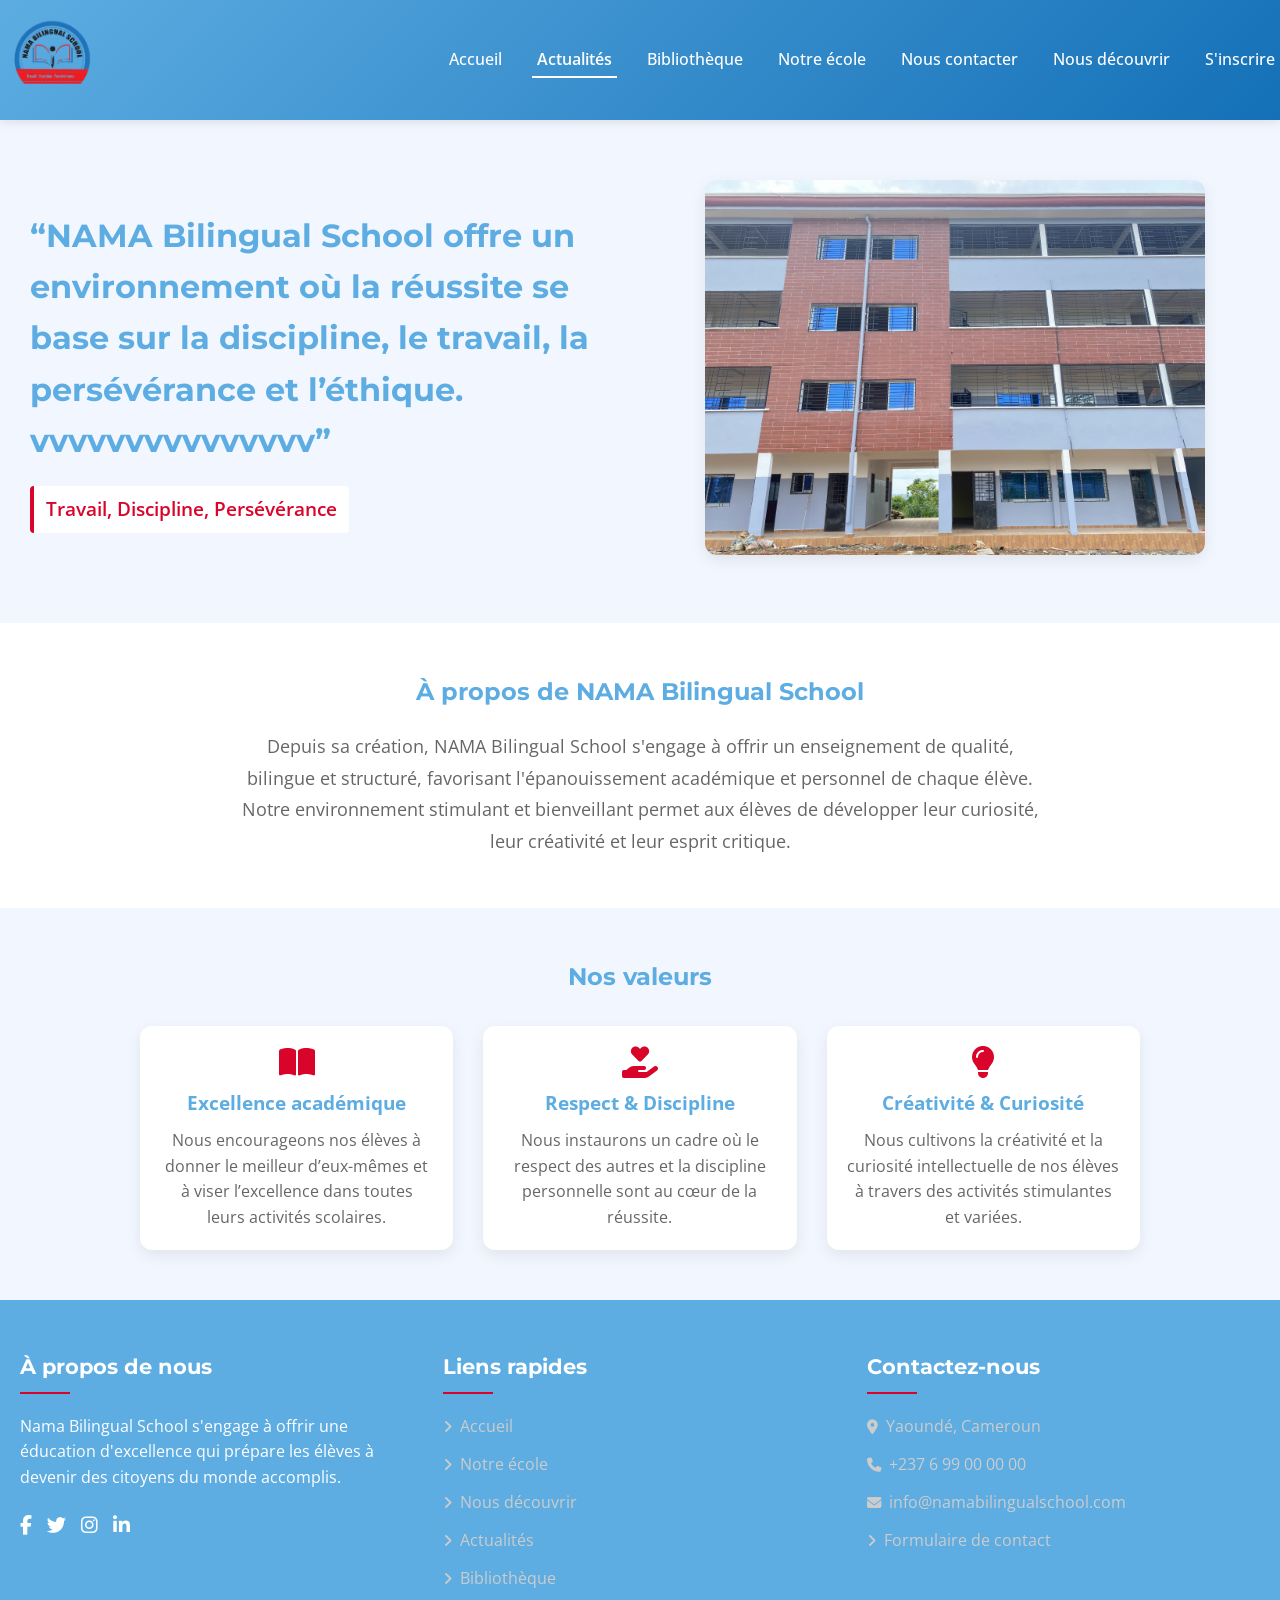
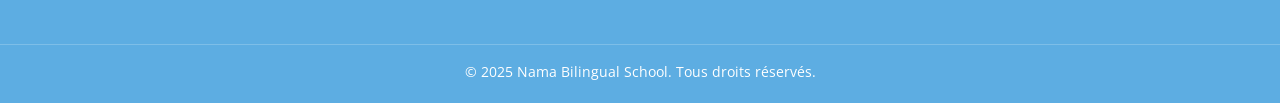
<file: index.html>
<!DOCTYPE html>
  <html lang="fr">
    <head>
      <meta charset="UTF-8" />
      <meta name="viewport" content="width=device-width, initial-scale=1.0" />
      <title>NAMA Bilingual School</title>
      <link
        rel="stylesheet"
        href="https://cdnjs.cloudflare.com/ajax/libs/font-awesome/6.5.0/css/all.min.css"
      />
      <link
        href="https://fonts.googleapis.com/css2?family=Montserrat:wght@400;500;600;700&family=Open+Sans:wght@400;600&display=swap"
        rel="stylesheet"
      />
      <style>
        :root {
          --primary-blue: #5dade2;
          --secondary-blue: #1470b7;
          --accent-red: #d90429;
          --light-bg: #f2f6ff;
          --white: #ffffff;
          --text-dark: #333333;
          --text-light: #666666;
          --transition: all 0.3s ease;
          --shadow: 0 5px 15px rgba(0, 0, 0, 0.08);
        }

        * {
          margin: 0;
          padding: 0;
          box-sizing: border-box;
          font-family: "Open Sans", sans-serif;
        }

        body {
          background: var(--light-bg);
          color: var(--text-dark);
          line-height: 1.6;
        }

        a {
          text-decoration: none;
          color: inherit;
        }

        .page-container {
          display: flex;
          flex-direction: column;
          min-height: 100vh;
        }

        /* ===== NAVBAR ===== */


        .logo {
          display: flex;
          align-items: center;
          gap: 12px;
          font-weight: 700;
          font-family: "Montserrat", sans-serif;
          font-size: 1.4rem;
          color: var(--white);
        }

        .logo i {
          font-size: 1.8rem;
        }

header {
  background: linear-gradient(135deg, var(--primary-blue) 0%, var(--secondary-blue) 100%);
  padding: 15px 0;
  box-shadow: 0 2px 10px rgba(0, 0, 0, 0.1);
  position: sticky;
  top: 0;
  z-index: 1000;
}

.navbar {
  display: flex;
  justify-content: space-between;
  align-items: center;
}

.logo {
  display: flex;
  align-items: center;
  color: var(--white);
  text-decoration: none;
  font-weight: 700;
  font-size: 1.5rem;
  font-family: 'Montserrat', sans-serif;
}

.logo i {
  margin-right: 10px;
  font-size: 1.8rem;
}

.nav-links {
  display: flex;
  list-style: none;
}

.nav-links li {
  margin-left: 25px;
}

.nav-links a {
  color: var(--white);
  text-decoration: none;
  font-weight: 500;
  font-size: 1rem;
  transition: var(--transition);
  padding: 8px 5px;
  position: relative;
}

.nav-links a:after {
  content: '';
  position: absolute;
  width: 0;
  height: 2px;
  bottom: 0;
  left: 0;
  background-color: var(--white);
  transition: var(--transition);
}

.nav-links a:hover:after,
.nav-links a.active-link:after {
  width: 100%;
}

.nav-links a.active-link {
  font-weight: 600;
}

.menu-icon {
  display: none;
  font-size: 26px;
  cursor: pointer;
  color: var(--white);
}

@media (max-width: 768px) {
  .nav-links {
    position: absolute;
    top: 70px;
    left: 0;
    right: 0;
    background: var(--primary-blue);
    flex-direction: column;
    display: none;
    text-align: center;
    padding: 15px 0;
  }

  .nav-links.show {
    display: flex;
  }

  .menu-icon {
    display: block;
  }
}


        .menu-icon {
          display: none;
          font-size: 26px;
          cursor: pointer;
          color: var(--white);
        }

        @media (max-width: 768px) {
          nav ul {
            position: absolute;
            top: 70px;
            left: 0;
            right: 0;
            background: var(--primary-blue);
            flex-direction: column;
            display: none;
            text-align: center;
            padding: 15px 0;
          }

          nav ul.show {
            display: flex;
          }

          .menu-icon {
            display: block;
          }
        }

        /* ===== HERO SECTION ===== */
        .hero-section {
          flex: 1;
          display: flex;
          align-items: center;
          justify-content: space-between;
          padding: 60px 30px;
          flex-wrap: wrap;
          gap: 40px;
        }

        .hero-text {
          flex: 1 1 400px;
        }

        .hero-text h1 {
          font-size: 2rem;
          font-family: "Montserrat", sans-serif;
          margin-bottom: 20px;
          color: var(--primary-blue);
        }

        .hero-text p {
          font-size: 1.2rem;
          font-weight: 600;
          color: var(--accent-red);
          display: inline-block;
          padding: 8px 12px;
          border-left: 4px solid var(--accent-red);
          border-radius: 4px;
          background: var(--white);
        }

        .hero-image {
          flex: 1 1 400px;
          text-align: center;
        }

        .hero-image img {
          width: 100%;
          max-width: 500px;
          border-radius: 12px;
          box-shadow: var(--shadow);
        }

        /* ===== FOOTER ===== */
        footer {
          background-color: var(--primary-blue);
          color: var(--white);
          padding: 50px 0 20px;
        }

        .footer-content {
          display: grid;
          grid-template-columns: repeat(auto-fit, minmax(250px, 1fr));
          gap: 30px;
          margin-bottom: 40px;
          padding: 0 20px;
        }

        .footer-section h3 {
          font-family: "Montserrat", sans-serif;
          font-size: 1.3rem;
          margin-bottom: 20px;
          position: relative;
          padding-bottom: 10px;
        }

        .footer-section h3:after {
          content: "";
          position: absolute;
          left: 0;
          bottom: 0;
          width: 50px;
          height: 2px;
          background-color: var(--accent-red);
        }

        .footer-links {
          list-style: none;
        }

        .footer-links li {
          margin-bottom: 12px;
        }

        .footer-links a {
          color: #ccc;
          text-decoration: none;
          transition: var(--transition);
          display: inline-flex;
          align-items: center;
        }

        .footer-links a i {
          margin-right: 8px;
          font-size: 0.9rem;
        }

        .footer-links a:hover {
          color: var(--white);
          transform: translateX(5px);
        }

        .social-links {
          display: flex;
          gap: 15px;
          margin-top: 20px;
        }

        .social-links a {
          color: var(--white);
          font-size: 1.2rem;
          transition: var(--transition);
        }

        .social-links a:hover {
          color: var(--accent-red);
        }

        .copyright {
          text-align: center;
          border-top: 1px solid rgba(255, 255, 255, 0.2);
          padding-top: 15px;
          font-size: 0.9rem;
        }
      </style>
    </head>
    <body>
<header>
  <div class="container">
    <nav class="navbar">
      <a href="index.html" class="logo">
        <img src="/logo.png" alt="logo de l'ecole" style="height: 90px;">
        
        
      </a>
      <ul class="nav-links" id="nav-links">
        <li><a href="index.html">Accueil</a></li>
        <li><a href="actualites.html" class="active-link">Actualités</a></li>
        <li><a href="bibliotheque.html">Bibliothèque</a></li>
        <li><a href="notre ecole.html">Notre école</a></li>
        <li><a href="nous contacter.html">Nous contacter</a></li>
        <li><a href="nous decouvrir.html">Nous découvrir</a></li>
        <li><a href="s'inscrire.html">S'inscrire</a></li>
      </ul>
      <div class="menu-icon" onclick="toggleMenu()">
        <i class="fas fa-bars"></i>
      </div>
    </nav>
  </div>
</header>

<script>
  function toggleMenu() {
    const menu = document.getElementById("nav-links");
    menu.classList.toggle("show");
  }
</script>


        <!-- ===== HERO SECTION ===== -->
        <section class="hero-section">
          <div class="hero-text">
            <h1>
              “NAMA Bilingual School offre un environnement où la réussite se base
              sur la discipline, le travail, la persévérance et l’éthique. vvvvvvvvvvvvvvv”
            </h1>
            <p>Travail, Discipline, Persévérance</p>
          </div>
          <div class="hero-image">
            <img src="/schoolimage.jpeg" alt="Image de l'école" />
          </div>
        </section>

        <!-- ===== ABOUT SECTION ===== -->
        <section
          class="about-section"
          style="padding: 50px 30px; background: var(--white); text-align: center"
        >
          <h2
            style="
              color: var(--primary-blue);
              font-family: 'Montserrat', sans-serif;
              margin-bottom: 20px;
            "
          >
            À propos de NAMA Bilingual School
          </h2>
          <p
            style="
              max-width: 800px;
              margin: 0 auto;
              font-size: 1.1rem;
              color: var(--text-light);
              line-height: 1.8;
            "
          >
            Depuis sa création, NAMA Bilingual School s'engage à offrir un
            enseignement de qualité, bilingue et structuré, favorisant
            l'épanouissement académique et personnel de chaque élève. Notre
            environnement stimulant et bienveillant permet aux élèves de
            développer leur curiosité, leur créativité et leur esprit critique.
          </p>
        </section>

        <!-- ===== VALUES SECTION ===== -->
        <section
          class="values-section"
          style="
            padding: 50px 30px;
            background: var(--light-bg);
            text-align: center;
          "
        >
          <h2
            style="
              color: var(--primary-blue);
              font-family: 'Montserrat', sans-serif;
              margin-bottom: 30px;
            "
          >
            Nos valeurs
          </h2>
          <div
            style="
              display: flex;
              flex-wrap: wrap;
              justify-content: center;
              gap: 30px;
              max-width: 1000px;
              margin: 0 auto;
            "
          >
            <div
              style="
                background: var(--white);
                padding: 20px;
                border-radius: 12px;
                box-shadow: var(--shadow);
                flex: 1 1 250px;
              "
            >
              <i
                class="fas fa-book-open"
                style="
                  font-size: 2rem;
                  color: var(--accent-red);
                  margin-bottom: 10px;
                "
              ></i>
              <h3 style="color: var(--primary-blue); margin-bottom: 10px">
                Excellence académique
              </h3>
              <p style="color: var(--text-light); font-size: 1rem">
                Nous encourageons nos élèves à donner le meilleur d’eux-mêmes et à
                viser l’excellence dans toutes leurs activités scolaires.
              </p>
            </div>

            <div
              style="
                background: var(--white);
                padding: 20px;
                border-radius: 12px;
                box-shadow: var(--shadow);
                flex: 1 1 250px;
              "
            >
              <i
                class="fas fa-hand-holding-heart"
                style="
                  font-size: 2rem;
                  color: var(--accent-red);
                  margin-bottom: 10px;
                "
              ></i>
              <h3 style="color: var(--primary-blue); margin-bottom: 10px">
                Respect & Discipline
              </h3>
              <p style="color: var(--text-light); font-size: 1rem">
                Nous instaurons un cadre où le respect des autres et la discipline
                personnelle sont au cœur de la réussite.
              </p>
            </div>

            <div
              style="
                background: var(--white);
                padding: 20px;
                border-radius: 12px;
                box-shadow: var(--shadow);
                flex: 1 1 250px;
              "
            >
              <i
                class="fas fa-lightbulb"
                style="
                  font-size: 2rem;
                  color: var(--accent-red);
                  margin-bottom: 10px;
                "
              ></i>
              <h3 style="color: var(--primary-blue); margin-bottom: 10px">
                Créativité & Curiosité
              </h3>
              <p style="color: var(--text-light); font-size: 1rem">
                Nous cultivons la créativité et la curiosité intellectuelle de nos
                élèves à travers des activités stimulantes et variées.
              </p>
            </div>
          </div>
        </section>

        <!-- ===== NEW FOOTER ===== -->
        <footer>
          <div class="container">
            <div class="footer-content">
              <div class="footer-section">
                <h3>À propos de nous</h3>
                <p>
                  Nama Bilingual School s'engage à offrir une éducation d'excellence qui prépare les élèves à devenir des citoyens du monde accomplis.
                </p>
                <div class="social-links">
                  <a href="#"><i class="fab fa-facebook-f"></i></a>
                  <a href="#"><i class="fab fa-twitter"></i></a>
                  <a href="#"><i class="fab fa-instagram"></i></a>
                  <a href="#"><i class="fab fa-linkedin-in"></i></a>
                </div>
              </div>
              <div class="footer-section">
                <h3>Liens rapides</h3>
                <ul class="footer-links">
                  <li><a href="index.html"><i class="fas fa-angle-right"></i> Accueil</a></li>
                  <li><a href="notre ecole.html"><i class="fas fa-angle-right"></i> Notre école</a></li>
                  <li><a href="nous decouvrir.html"><i class="fas fa-angle-right"></i> Nous découvrir</a></li>
                  <li><a href="actualites.html"><i class="fas fa-angle-right"></i> Actualités</a></li>
                  <li><a href="bibliotheque.html"><i class="fas fa-angle-right"></i> Bibliothèque</a></li>
                </ul>
              </div>
              <div class="footer-section">
                <h3>Contactez-nous</h3>
                <ul class="footer-links">
                  <li><a href="#"><i class="fas fa-map-marker-alt"></i> Yaoundé, Cameroun</a></li>
                  <li><a href="tel:+237123456789"><i class="fas fa-phone"></i> +237 6 99 00 00 00</a></li>
                  <li><a href="mailto:info@namabilingualschool.com"><i class="fas fa-envelope"></i> info@namabilingualschool.com</a></li>
                  <li><a href="nous contacter.html"><i class="fas fa-angle-right"></i> Formulaire de contact</a></li>
                </ul>
              </div>
            </div>
            <div class="copyright">
              <p>&copy; 2025 Nama Bilingual School. Tous droits réservés.</p>
            </div>
          </div>
        </footer>
      </div>

      <script>
        function toggleMenu() {
          const menu = document.getElementById("nav-links");
          menu.classList.toggle("show");
        }
      </script>
    </body>
  </html>
</file>
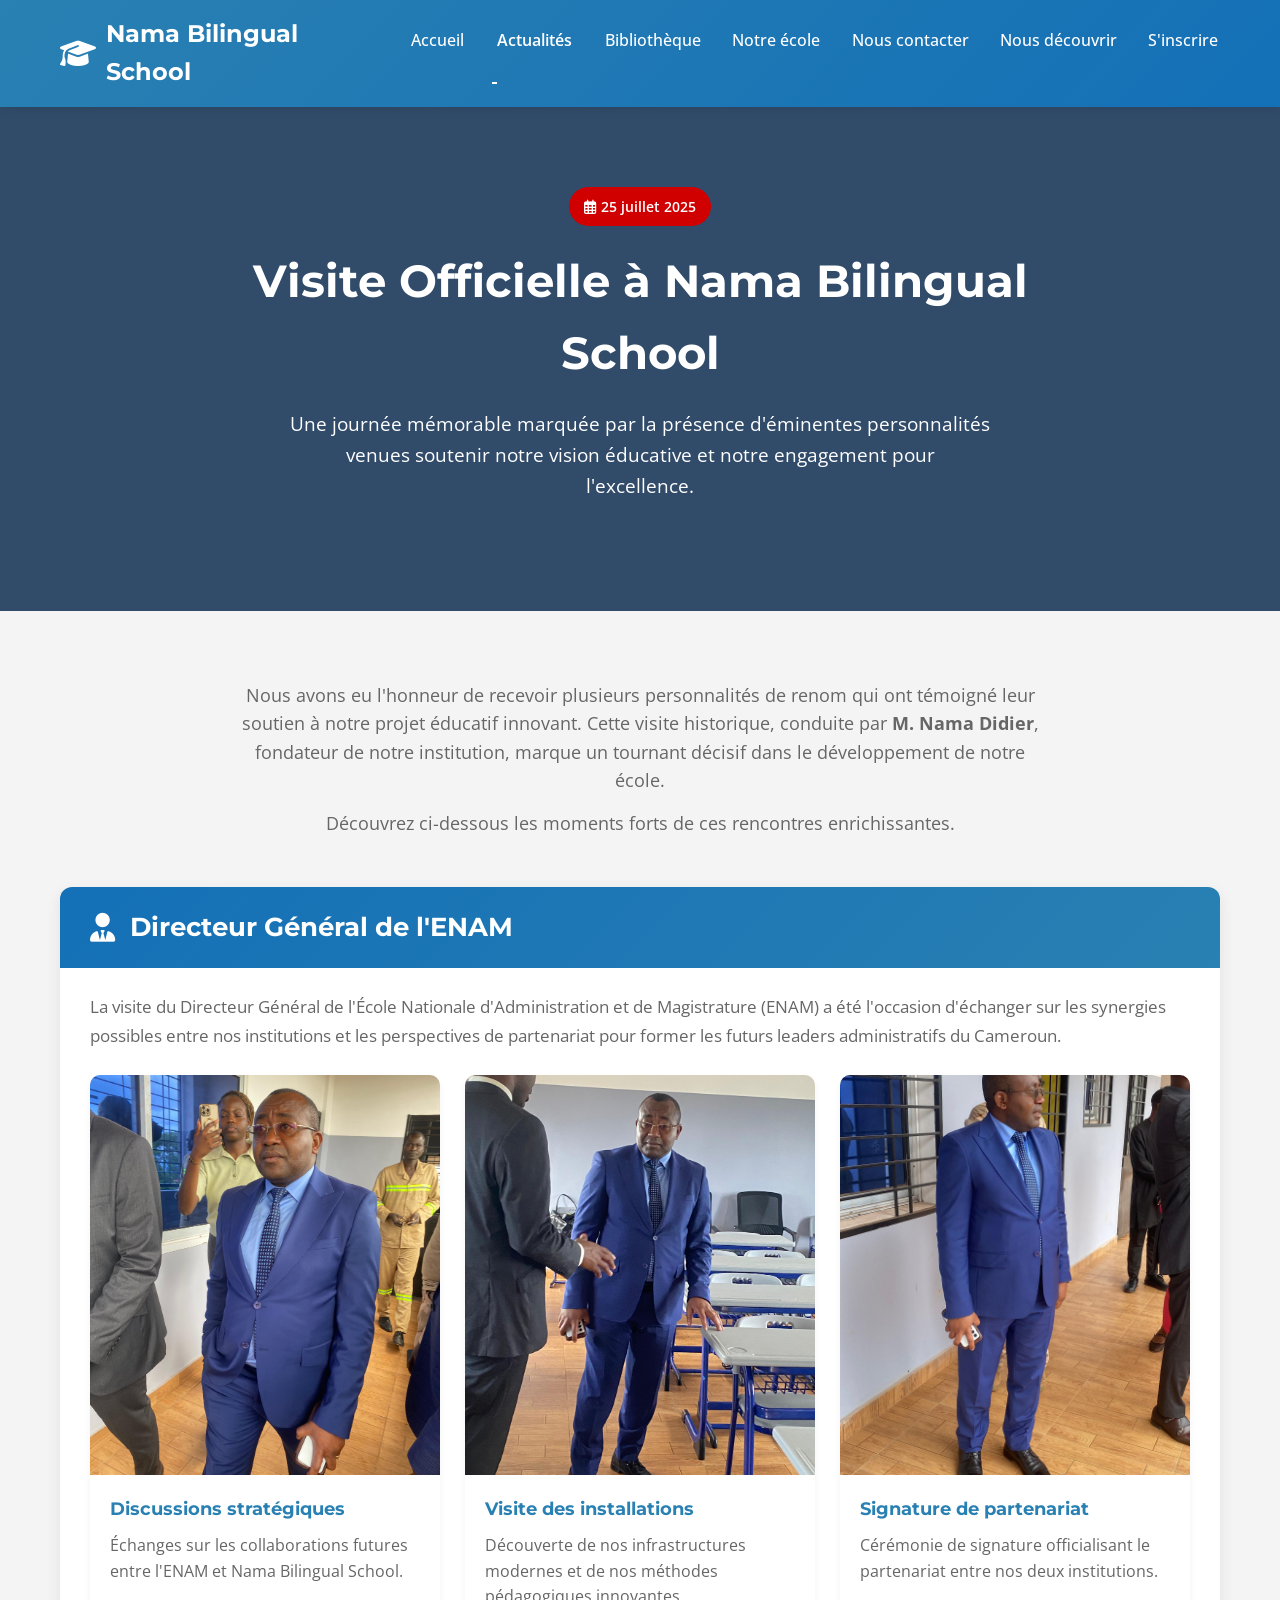
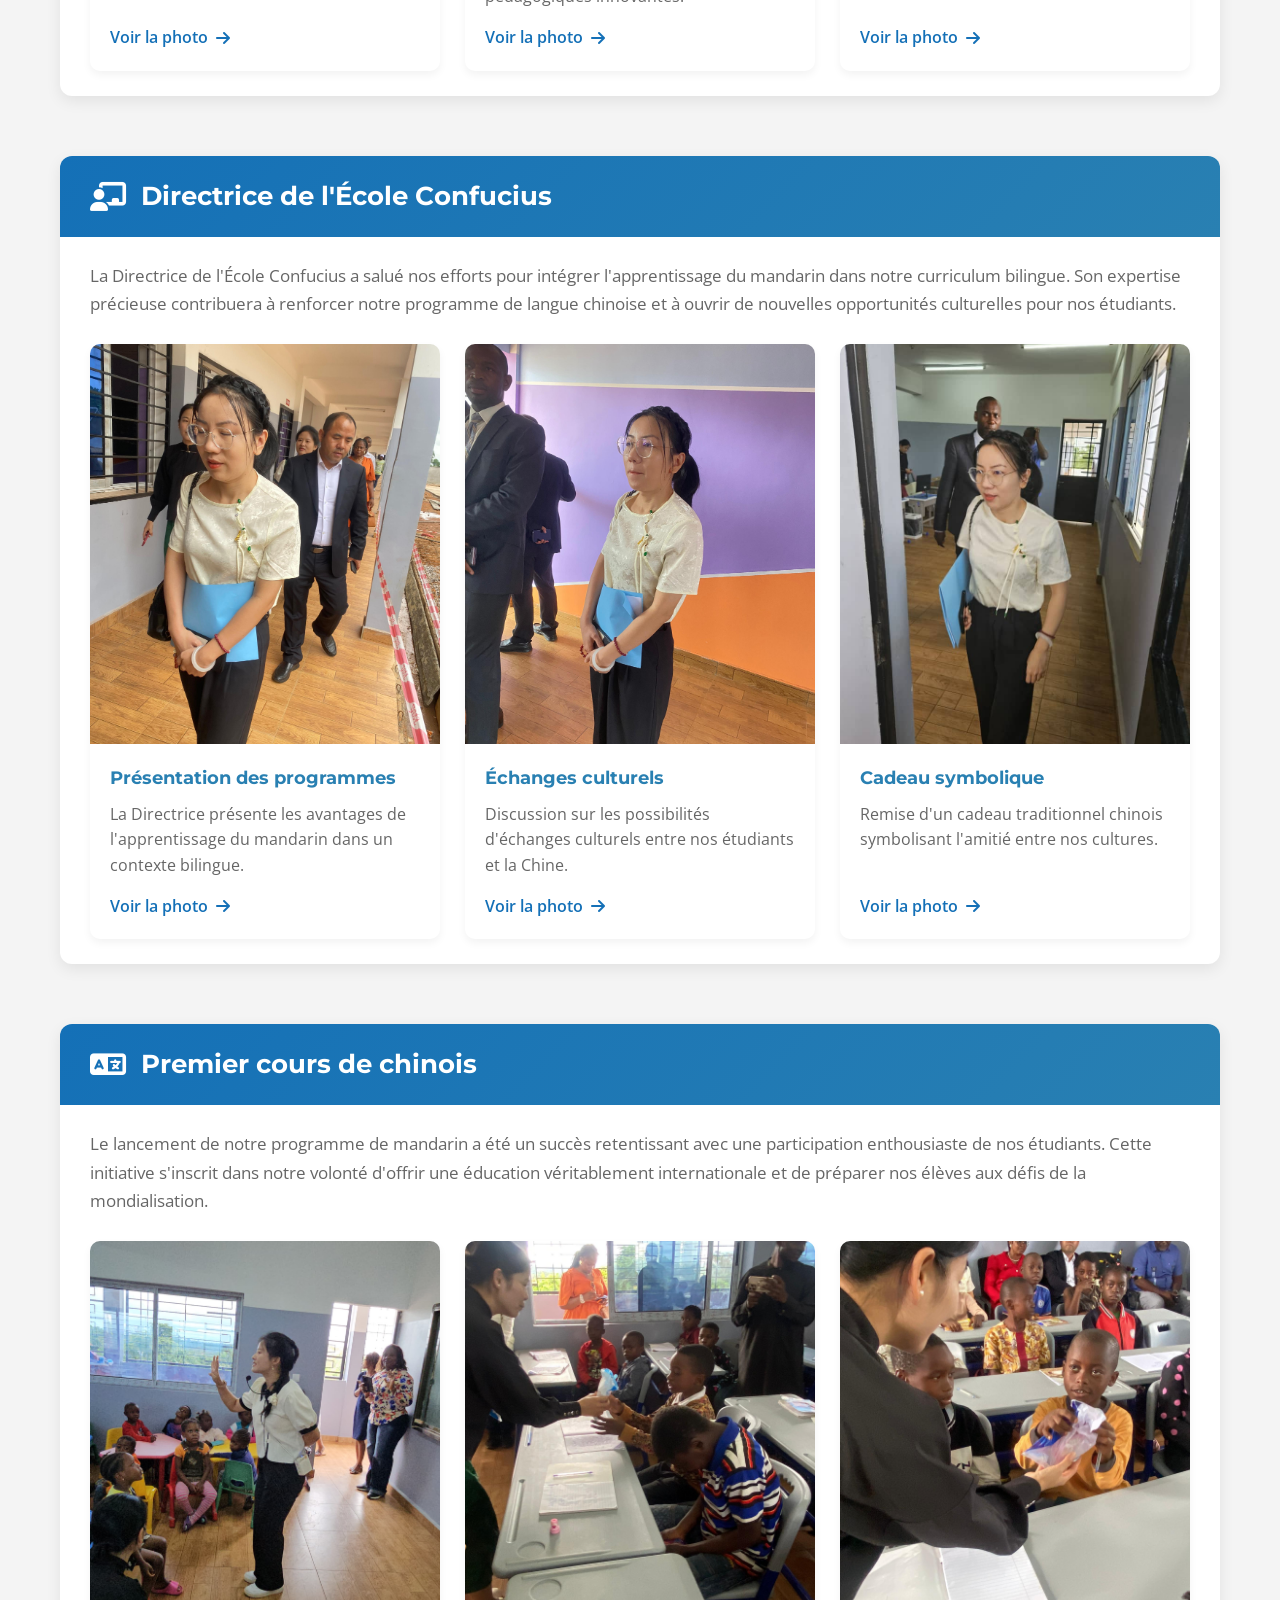
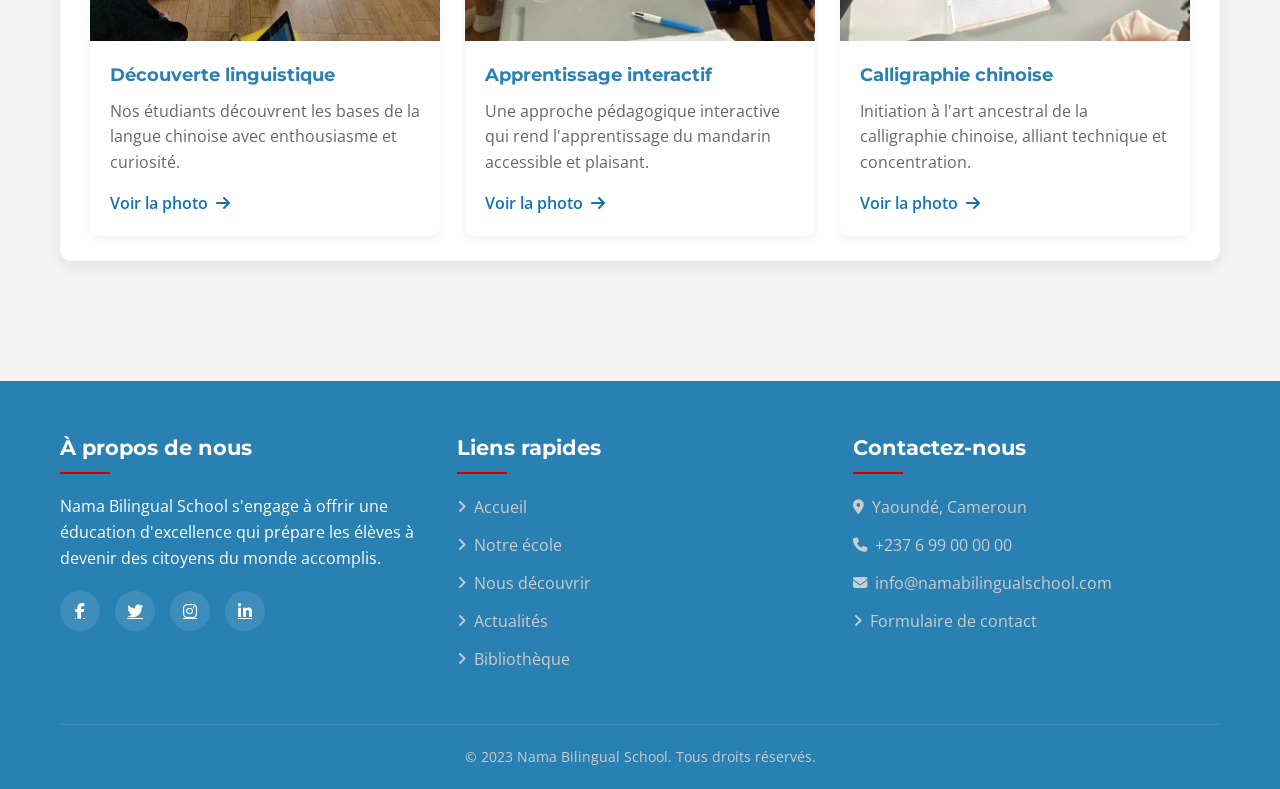
<file: actualites.html>
<!DOCTYPE html>
<html lang="fr">
<head>
    <meta charset="UTF-8">
    <meta name="viewport" content="width=device-width, initial-scale=1.0">
    <title>Actualités - Nama Bilingual School</title>
    <link rel="stylesheet" href="https://cdnjs.cloudflare.com/ajax/libs/font-awesome/6.4.0/css/all.min.css">
    <link href="https://fonts.googleapis.com/css2?family=Montserrat:wght@400;500;600;700&family=Open+Sans:wght@400;600&display=swap" rel="stylesheet">
    <style>
        :root {
            --primary-blue: #2980b2;
            --secondary-blue: #1470b7;
            --accent-red: #d00000;
            --light-bg: #f4f4f4;
            --white: #ffffff;
            --text-dark: #333333;
            --text-light: #666666;
            --shadow: 0 5px 15px rgba(0, 0, 0, 0.08);
            --transition: all 0.3s ease;
        }
        
        * {
            margin: 0;
            padding: 0;
            box-sizing: border-box;
        }
        
        body {
            font-family: 'Open Sans', sans-serif;
            background-color: var(--light-bg);
            color: var(--text-dark);
            line-height: 1.6;
            padding: 0;
            margin: 0;
        }
        
        .container {
            max-width: 1200px;
            margin: 0 auto;
            padding: 0 20px;
        }
        
        /* Header and Navigation */
        header {
            background: linear-gradient(135deg, var(--primary-blue) 0%, var(--secondary-blue) 100%);
            padding: 15px 0;
            box-shadow: 0 2px 10px rgba(0, 0, 0, 0.1);
            position: sticky;
            top: 0;
            z-index: 1000;
        }
        
        .navbar {
            display: flex;
            justify-content: space-between;
            align-items: center;
        }
        
        .logo {
            display: flex;
            align-items: center;
            color: var(--white);
            text-decoration: none;
            font-weight: 700;
            font-size: 1.5rem;
            font-family: 'Montserrat', sans-serif;
        }
        
        .logo i {
            margin-right: 10px;
            font-size: 1.8rem;
        }
        
        .nav-links {
            display: flex;
            list-style: none;
        }
        
        .nav-links li {
            margin-left: 25px;
        }
        
        .nav-links a {
            color: var(--white);
            text-decoration: none;
            font-weight: 500;
            font-size: 1rem;
            transition: var(--transition);
            padding: 8px 5px;
            position: relative;
        }
        
        .nav-links a:after {
            content: '';
            position: absolute;
            width: 0;
            height: 2px;
            bottom: 0;
            left: 0;
            background-color: var(--white);
            transition: var(--transition);
        }
        
        .nav-links a:hover:after,
        .nav-links a.active-link:after {
            width: 100%;
        }
        
        .nav-links a.active-link {
            font-weight: 600;
        }
        
        /* Hero Section */
        .hero {
            background: linear-gradient(rgba(0, 33, 71, 0.8), rgba(0, 33, 71, 0.8)), url('https://images.unsplash.com/photo-1523050854058-8df90110c9f1?ixlib=rb-4.0.3') center/cover no-repeat;
            color: var(--white);
            padding: 80px 0;
            text-align: center;
            margin-bottom: 50px;
        }
        
        .hero-content {
            max-width: 800px;
            margin: 0 auto;
        }
        
        .hero h1 {
            font-family: 'Montserrat', sans-serif;
            font-size: 2.8rem;
            margin-bottom: 20px;
            color: var(--white);
        }
        
        .hero p {
            font-size: 1.2rem;
            margin-bottom: 30px;
            max-width: 700px;
            margin-left: auto;
            margin-right: auto;
        }
        
        .date-badge {
            display: inline-block;
            background-color: var(--accent-red);
            color: var(--white);
            padding: 8px 15px;
            border-radius: 30px;
            font-size: 0.9rem;
            margin-bottom: 20px;
            font-weight: 600;
        }
        
        /* Main Content */
        .main-content {
            padding: 20px 0 60px;
        }
        
        .intro-text {
            text-align: center;
            max-width: 800px;
            margin: 0 auto 50px;
        }
        
        .intro-text p {
            font-size: 1.1rem;
            color: var(--text-light);
            margin-bottom: 15px;
        }
        
        .section {
            margin-bottom: 60px;
            background: var(--white);
            border-radius: 12px;
            overflow: hidden;
            box-shadow: var(--shadow);
            transition: var(--transition);
        }
        
        .section:hover {
            transform: translateY(-5px);
            box-shadow: 0 10px 25px rgba(0, 0, 0, 0.12);
        }
        
        .section-header {
            background: linear-gradient(135deg, var(--secondary-blue) 0%, var(--primary-blue) 100%);
            color: var(--white);
            padding: 20px 30px;
            display: flex;
            align-items: center;
        }
        
        .section-header i {
            font-size: 1.8rem;
            margin-right: 15px;
        }
        
        .section-header h2 {
            font-family: 'Montserrat', sans-serif;
            font-size: 1.6rem;
            margin: 0;
        }
        
        .section-content {
            padding: 25px 30px;
        }
        
        .section-description {
            margin-bottom: 25px;
            color: var(--text-light);
            font-size: 1.05rem;
            line-height: 1.7;
        }
        
        .card-container {
            display: grid;
            grid-template-columns: repeat(auto-fill, minmax(300px, 1fr));
            gap: 25px;
        }
        
        .card {
            border-radius: 10px;
            overflow: hidden;
            transition: var(--transition);
            box-shadow: 0 4px 8px rgba(0, 0, 0, 0.05);
            height: 100%;
            display: flex;
            flex-direction: column;
        }
        
        .card:hover {
            transform: translateY(-8px);
            box-shadow: 0 12px 20px rgba(0, 0, 0, 0.1);
        }
        
        .card-img {
            height: 400px;
            overflow: hidden;
            position: relative;
        }
        
        .card-img img {
            width: 100%;
            height: 100%;
            object-fit: cover;
            transition: var(--transition);
        }
        
        .card:hover .card-img img {
            transform: scale(1.05);
        }
        
        .card-content {
            padding: 20px;
            flex-grow: 1;
            display: flex;
            flex-direction: column;
        }
        
        .card-title {
            font-family: 'Montserrat', sans-serif;
            font-size: 1.1rem;
            margin-bottom: 10px;
            color: var(--primary-blue);
        }
        
        .card-text {
            color: var(--text-light);
            margin-bottom: 15px;
            flex-grow: 1;
        }
        
        .view-btn {
            display: inline-flex;
            align-items: center;
            color: var(--secondary-blue);
            font-weight: 600;
            text-decoration: none;
            margin-top: auto;
            transition: var(--transition);
        }
        
        .view-btn i {
            margin-left: 8px;
            transition: var(--transition);
        }
        
        .view-btn:hover {
            color: var(--accent-red);
        }
        
        .view-btn:hover i {
            transform: translateX(5px);
        }
        
        /* Footer */
        footer {
            background-color: var(--primary-blue);
            color: var(--white);
            padding: 50px 0 20px;
        }
        
        .footer-content {
            display: grid;
            grid-template-columns: repeat(auto-fit, minmax(250px, 1fr));
            gap: 30px;
            margin-bottom: 40px;
        }
        
        .footer-section h3 {
            font-family: 'Montserrat', sans-serif;
            font-size: 1.3rem;
            margin-bottom: 20px;
            position: relative;
            padding-bottom: 10px;
        }
        
        .footer-section h3:after {
            content: '';
            position: absolute;
            left: 0;
            bottom: 0;
            width: 50px;
            height: 2px;
            background-color: var(--accent-red);
        }
        
        .footer-links {
            list-style: none;
        }
        
        .footer-links li {
            margin-bottom: 12px;
        }
        
        .footer-links a {
            color: #ccc;
            text-decoration: none;
            transition: var(--transition);
            display: inline-flex;
            align-items: center;
        }
        
        .footer-links a i {
            margin-right: 8px;
            font-size: 0.9rem;
        }
        
        .footer-links a:hover {
            color: var(--white);
            transform: translateX(5px);
        }
        
        .social-links {
            display: flex;
            gap: 15px;
            margin-top: 20px;
        }
        
        .social-links a {
            display: flex;
            align-items: center;
            justify-content: center;
            width: 40px;
            height: 40px;
            background-color: rgba(255, 255, 255, 0.1);
            border-radius: 50%;
            color: var(--white);
            transition: var(--transition);
        }
        
        .social-links a:hover {
            background-color: var(--accent-red);
            transform: translateY(-3px);
        }
        
        .copyright {
            text-align: center;
            padding-top: 20px;
            border-top: 1px solid rgba(255, 255, 255, 0.1);
            font-size: 0.9rem;
            color: #ccc;
        }
        
        /* Responsive Design */
        @media (max-width: 992px) {
            .hero h1 {
                font-size: 2.3rem;
            }
            
            .nav-links li {
                margin-left: 15px;
            }
        }
        
        @media (max-width: 768px) {
            .navbar {
                flex-direction: column;
            }
            
            .logo {
                margin-bottom: 15px;
            }
            
            .nav-links {
                flex-wrap: wrap;
                justify-content: center;
            }
            
            .nav-links li {
                margin: 5px 10px;
            }
            
            .hero {
                padding: 60px 0;
            }
            
            .hero h1 {
                font-size: 2rem;
            }
            
            .card-container {
                grid-template-columns: repeat(auto-fill, minmax(250px, 1fr));
            }
        }
        
        @media (max-width: 576px) {
            .hero h1 {
                font-size: 1.8rem;
            }
            
            .section-header {
                padding: 15px 20px;
            }
            
            .section-header h2 {
                font-size: 1.3rem;
            }
            
            .section-content {
                padding: 20px;
            }
            
            .card-container {
                grid-template-columns: 1fr;
            }
        }
    </style>
</head>
<body>
    <!-- Header & Navigation -->
    <header>
        <div class="container">
            <nav class="navbar">
                <a href="index.html" class="logo">
                    <i class="fas fa-graduation-cap"></i>
                    Nama Bilingual School
                </a>
                <ul class="nav-links">
                    <li><a href="index.html">Accueil</a></li>
                    <li><a href="actualites.html" class="active-link">Actualités</a></li>
                    <li><a href="bibliotheque.html">Bibliothèque</a></li>
                    <li><a href="notre ecole.html">Notre école</a></li>
                    <li><a href="nous contacter.html">Nous contacter</a></li>
                    <li><a href="nous decouvrir.html">Nous découvrir</a></li>
                    <li><a href="s'inscrire.html">S'inscrire</a></li>
                </ul>
            </nav>
        </div>
    </header>

    <!-- Hero Section -->
    <section class="hero">
        <div class="container">
            <div class="hero-content">
                <div class="date-badge">
                    <i class="far fa-calendar-alt"></i> 25 juillet 2025
                </div>
                <h1>Visite Officielle à Nama Bilingual School</h1>
                <p>Une journée mémorable marquée par la présence d'éminentes personnalités venues soutenir notre vision éducative et notre engagement pour l'excellence.</p>
            </div>
        </div>
    </section>

    <!-- Main Content -->
    <main class="main-content">
        <div class="container">
            <div class="intro-text">
                <p>Nous avons eu l'honneur de recevoir plusieurs personnalités de renom qui ont témoigné leur soutien à notre projet éducatif innovant. Cette visite historique, conduite par <strong>M. Nama Didier</strong>, fondateur de notre institution, marque un tournant décisif dans le développement de notre école.</p>
                <p>Découvrez ci-dessous les moments forts de ces rencontres enrichissantes.</p>
            </div>

            <!-- Section 1 -->
            <section class="section">
                <div class="section-header">
                    <i class="fas fa-user-tie"></i>
                    <h2>Directeur Général de l'ENAM</h2>
                </div>
                <div class="section-content">
                    <p class="section-description">La visite du Directeur Général de l'École Nationale d'Administration et de Magistrature (ENAM) a été l'occasion d'échanger sur les synergies possibles entre nos institutions et les perspectives de partenariat pour former les futurs leaders administratifs du Cameroun.</p>
                    <div class="card-container">
                        <div class="card">
                            <div class="card-img">
                                <img src="/GALERIE/ENAM/veste bleu 1.jpeg" alt="Directeur Général de l'ENAM">
                            </div>
                            <div class="card-content">
                                <h3 class="card-title">Discussions stratégiques</h3>
                                <p class="card-text">Échanges sur les collaborations futures entre l'ENAM et Nama Bilingual School.</p>
                                <a href="/GALERIE/ENAM/veste bleu 1.jpeg" target="_blank" class="view-btn">Voir la photo <i class="fas fa-arrow-right"></i></a>
                            </div>
                        </div>
                        <div class="card">
                            <div class="card-img">
                                <img src="/GALERIE/ENAM/veste bleu 3.jpeg" alt="Visite des installations">
                            </div>
                            <div class="card-content">
                                <h3 class="card-title">Visite des installations</h3>
                                <p class="card-text">Découverte de nos infrastructures modernes et de nos méthodes pédagogiques innovantes.</p>
                                <a href="/GALERIE/ENAM/veste bleu 3.jpeg" target="_blank" class="view-btn">Voir la photo <i class="fas fa-arrow-right"></i></a>
                            </div>
                        </div>
                        <div class="card">
                            <div class="card-img">
                                <img src="/GALERIE/ENAM/veste bleu 4.jpeg" alt="Signature de partenariat">
                            </div>
                            <div class="card-content">
                                <h3 class="card-title">Signature de partenariat</h3>
                                <p class="card-text">Cérémonie de signature officialisant le partenariat entre nos deux institutions.</p>
                                <a href="/GALERIE/ENAM/veste bleu 4.jpeg" target="_blank" class="view-btn">Voir la photo <i class="fas fa-arrow-right"></i></a>
                            </div>
                        </div>
                    </div>
                </div>
            </section>

            <!-- Section 2 -->
            <section class="section">
                <div class="section-header">
                    <i class="fas fa-chalkboard-teacher"></i>
                    <h2>Directrice de l'École Confucius</h2>
                </div>
                <div class="section-content">
                    <p class="section-description">La Directrice de l'École Confucius a salué nos efforts pour intégrer l'apprentissage du mandarin dans notre curriculum bilingue. Son expertise précieuse contribuera à renforcer notre programme de langue chinoise et à ouvrir de nouvelles opportunités culturelles pour nos étudiants.</p>
                    <div class="card-container">
                        <div class="card">
                            <div class="card-img">
                                <img src="/GALERIE/Conficuis/miss lunette 1.jpeg" alt="Directrice de l'École Confucius">
                            </div>
                            <div class="card-content">
                                <h3 class="card-title">Présentation des programmes</h3>
                                <p class="card-text">La Directrice présente les avantages de l'apprentissage du mandarin dans un contexte bilingue.</p>
                                <a href="/GALERIE/Conficuis/miss lunette 1.jpeg" target="_blank" class="view-btn">Voir la photo <i class="fas fa-arrow-right"></i></a>
                            </div>
                        </div>
                        <div class="card">
                            <div class="card-img">
                                <img src="/GALERIE/Conficuis/miss lunette 2.jpeg" alt="Échanges culturels">
                            </div>
                            <div class="card-content">
                                <h3 class="card-title">Échanges culturels</h3>
                                <p class="card-text">Discussion sur les possibilités d'échanges culturels entre nos étudiants et la Chine.</p>
                                <a href="/GALERIE/Conficuis/miss lunette 2.jpeg" target="_blank" class="view-btn">Voir la photo <i class="fas fa-arrow-right"></i></a>
                            </div>
                        </div>
                        <div class="card">
                            <div class="card-img">
                                <img src="/GALERIE/Conficuis/miss lunette4.jpeg" alt="Cadeau symbolique">
                            </div>
                            <div class="card-content">
                                <h3 class="card-title">Cadeau symbolique</h3>
                                <p class="card-text">Remise d'un cadeau traditionnel chinois symbolisant l'amitié entre nos cultures.</p>
                                <a href="/GALERIE/Conficuis/miss lunette4.jpeg" target="_blank" class="view-btn">Voir la photo <i class="fas fa-arrow-right"></i></a>
                            </div>
                        </div>
                    </div>
                </div>
            </section>

            <!-- Additional sections would follow the same pattern -->

            <!-- Section 5 -->
            <section class="section">
                <div class="section-header">
                    <i class="fas fa-language"></i>
                    <h2>Premier cours de chinois</h2>
                </div>
                <div class="section-content">
                    <p class="section-description">Le lancement de notre programme de mandarin a été un succès retentissant avec une participation enthousiaste de nos étudiants. Cette initiative s'inscrit dans notre volonté d'offrir une éducation véritablement internationale et de préparer nos élèves aux défis de la mondialisation.</p>
                    <div class="card-container">
                        <div class="card">
                            <div class="card-img">
                                <img src="/GALERIE/LECONS CHINOIS/chinois1.jpeg" alt="Premier cours de chinois">
                            </div>
                            <div class="card-content">
                                <h3 class="card-title">Découverte linguistique</h3>
                                <p class="card-text">Nos étudiants découvrent les bases de la langue chinoise avec enthousiasme et curiosité.</p>
                                <a href="/GALERIE/LECONS CHINOIS/chinois1.jpeg" target="_blank" class="view-btn">Voir la photo <i class="fas fa-arrow-right"></i></a>
                            </div>
                        </div>
                        <div class="card">
                            <div class="card-img">
                                <img src="/GALERIE/LECONS CHINOIS/chinois2.jpeg" alt="Apprentissage interactif">
                            </div>
                            <div class="card-content">
                                <h3 class="card-title">Apprentissage interactif</h3>
                                <p class="card-text">Une approche pédagogique interactive qui rend l'apprentissage du mandarin accessible et plaisant.</p>
                                <a href="/GALERIE/LECONS CHINOIS/chinois2.jpeg" target="_blank" class="view-btn">Voir la photo <i class="fas fa-arrow-right"></i></a>
                            </div>
                        </div>
                        <div class="card">
                            <div class="card-img">
                                <img src="/GALERIE/LECONS CHINOIS/chinois 3.jpeg" alt="Calligraphie chinoise">
                            </div>
                            <div class="card-content">
                                <h3 class="card-title">Calligraphie chinoise</h3>
                                <p class="card-text">Initiation à l'art ancestral de la calligraphie chinoise, alliant technique et concentration.</p>
                                <a href="/GALERIE/LECONS CHINOIS/chinois 3.jpeg" target="_blank" class="view-btn">Voir la photo <i class="fas fa-arrow-right"></i></a>
                            </div>
                        </div>
                    </div>
                </div>
            </section>
        </div>
    </main>

    <!-- Footer -->
    <footer>
        <div class="container">
            <div class="footer-content">
                <div class="footer-section">
                    <h3>À propos de nous</h3>
                    <p>Nama Bilingual School s'engage à offrir une éducation d'excellence qui prépare les élèves à devenir des citoyens du monde accomplis.</p>
                    <div class="social-links">
                        <a href="#"><i class="fab fa-facebook-f"></i></a>
                        <a href="#"><i class="fab fa-twitter"></i></a>
                        <a href="#"><i class="fab fa-instagram"></i></a>
                        <a href="#"><i class="fab fa-linkedin-in"></i></a>
                    </div>
                </div>
                <div class="footer-section">
                    <h3>Liens rapides</h3>
                    <ul class="footer-links">
                        <li><a href="index.html"><i class="fas fa-angle-right"></i> Accueil</a></li>
                        <li><a href="notre ecole.html"><i class="fas fa-angle-right"></i> Notre école</a></li>
                        <li><a href="nous decouvrir.html"><i class="fas fa-angle-right"></i> Nous découvrir</a></li>
                        <li><a href="actualites.html"><i class="fas fa-angle-right"></i> Actualités</a></li>
                        <li><a href="bibliotheque.html"><i class="fas fa-angle-right"></i> Bibliothèque</a></li>
                    </ul>
                </div>
                <div class="footer-section">
                    <h3>Contactez-nous</h3>
                    <ul class="footer-links">
                        <li><a href="#"><i class="fas fa-map-marker-alt"></i> Yaoundé, Cameroun</a></li>
                        <li><a href="tel:+237123456789"><i class="fas fa-phone"></i>+237 6 99 00 00 00</a></li>
                        <li><a href="mailto:info@namabilingualschool.com"><i class="fas fa-envelope"></i> info@namabilingualschool.com</a></li>
                        <li><a href="nous contacter.html"><i class="fas fa-angle-right"></i> Formulaire de contact</a></li>
                    </ul>
                </div>
            </div>
            <div class="copyright">
                <p>&copy; 2023 Nama Bilingual School. Tous droits réservés.</p>
            </div>
        </div>
    </footer>
</body>
</html>
</file>
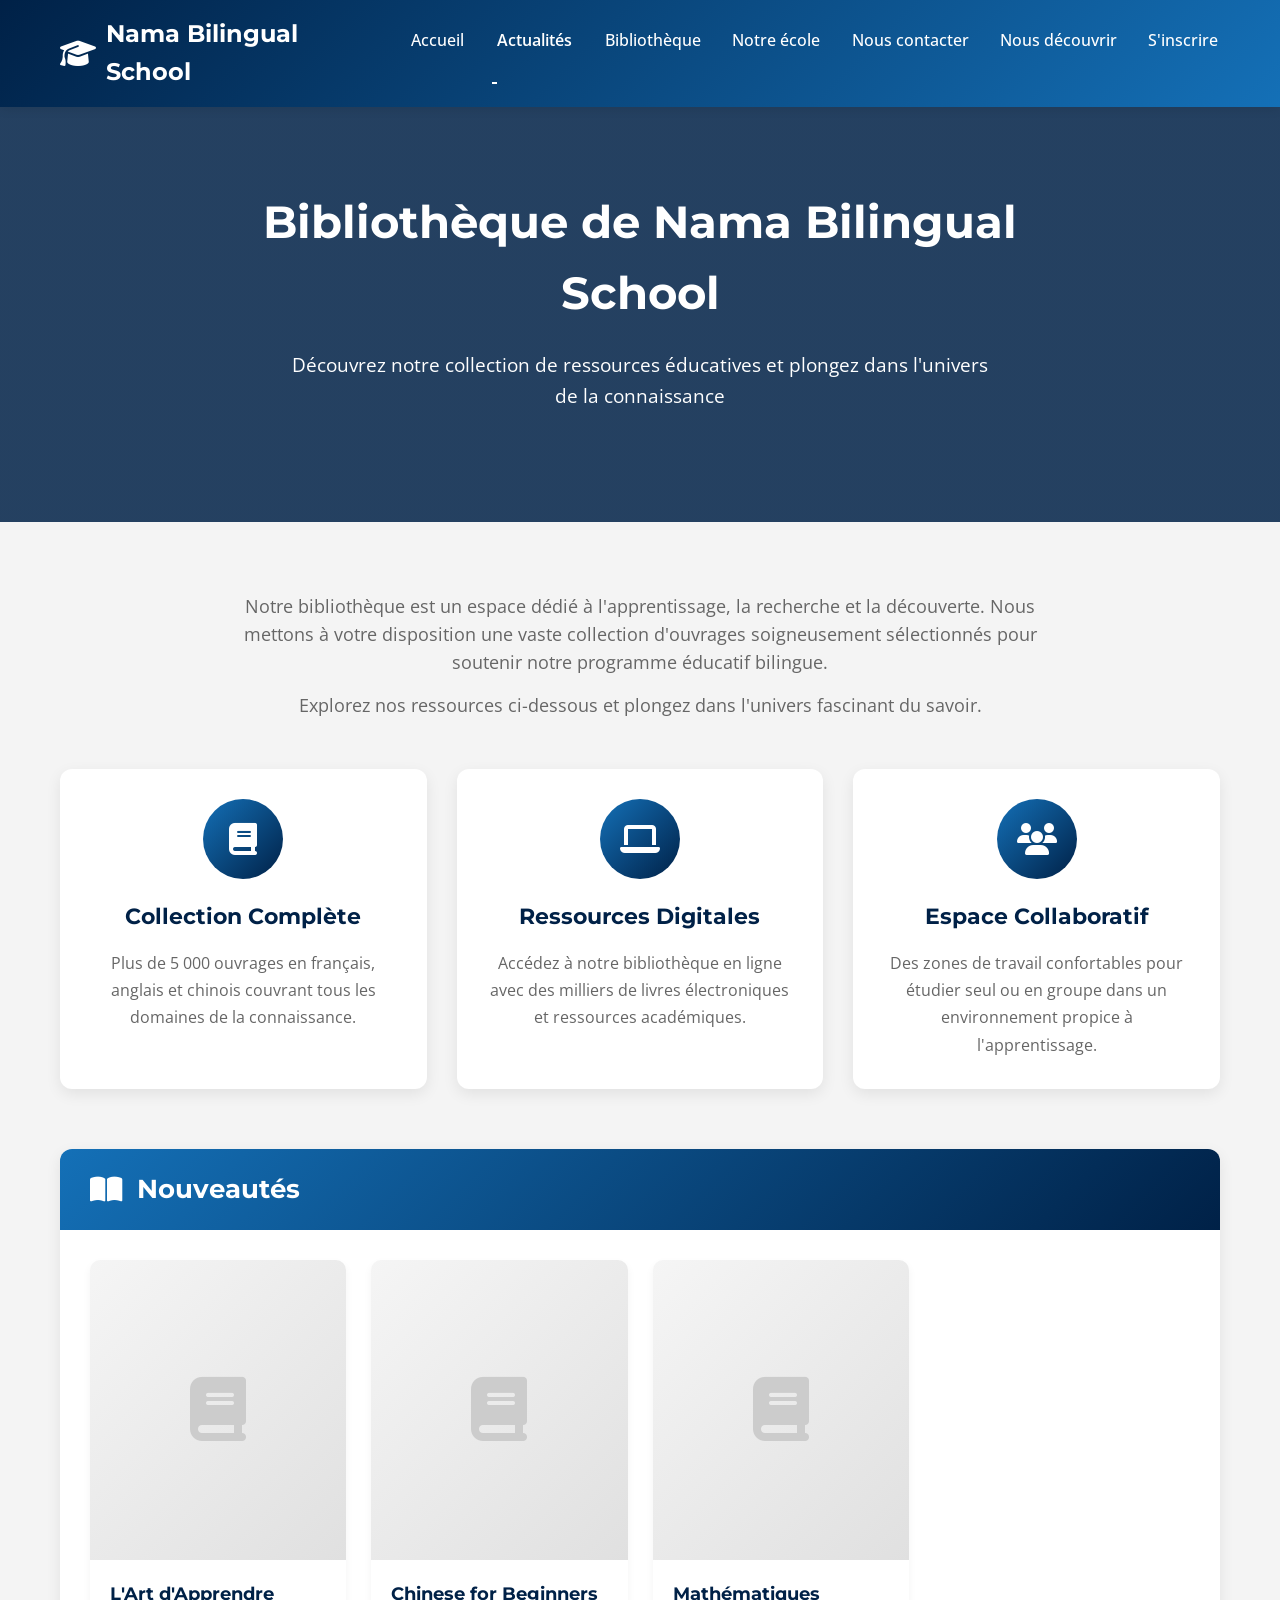
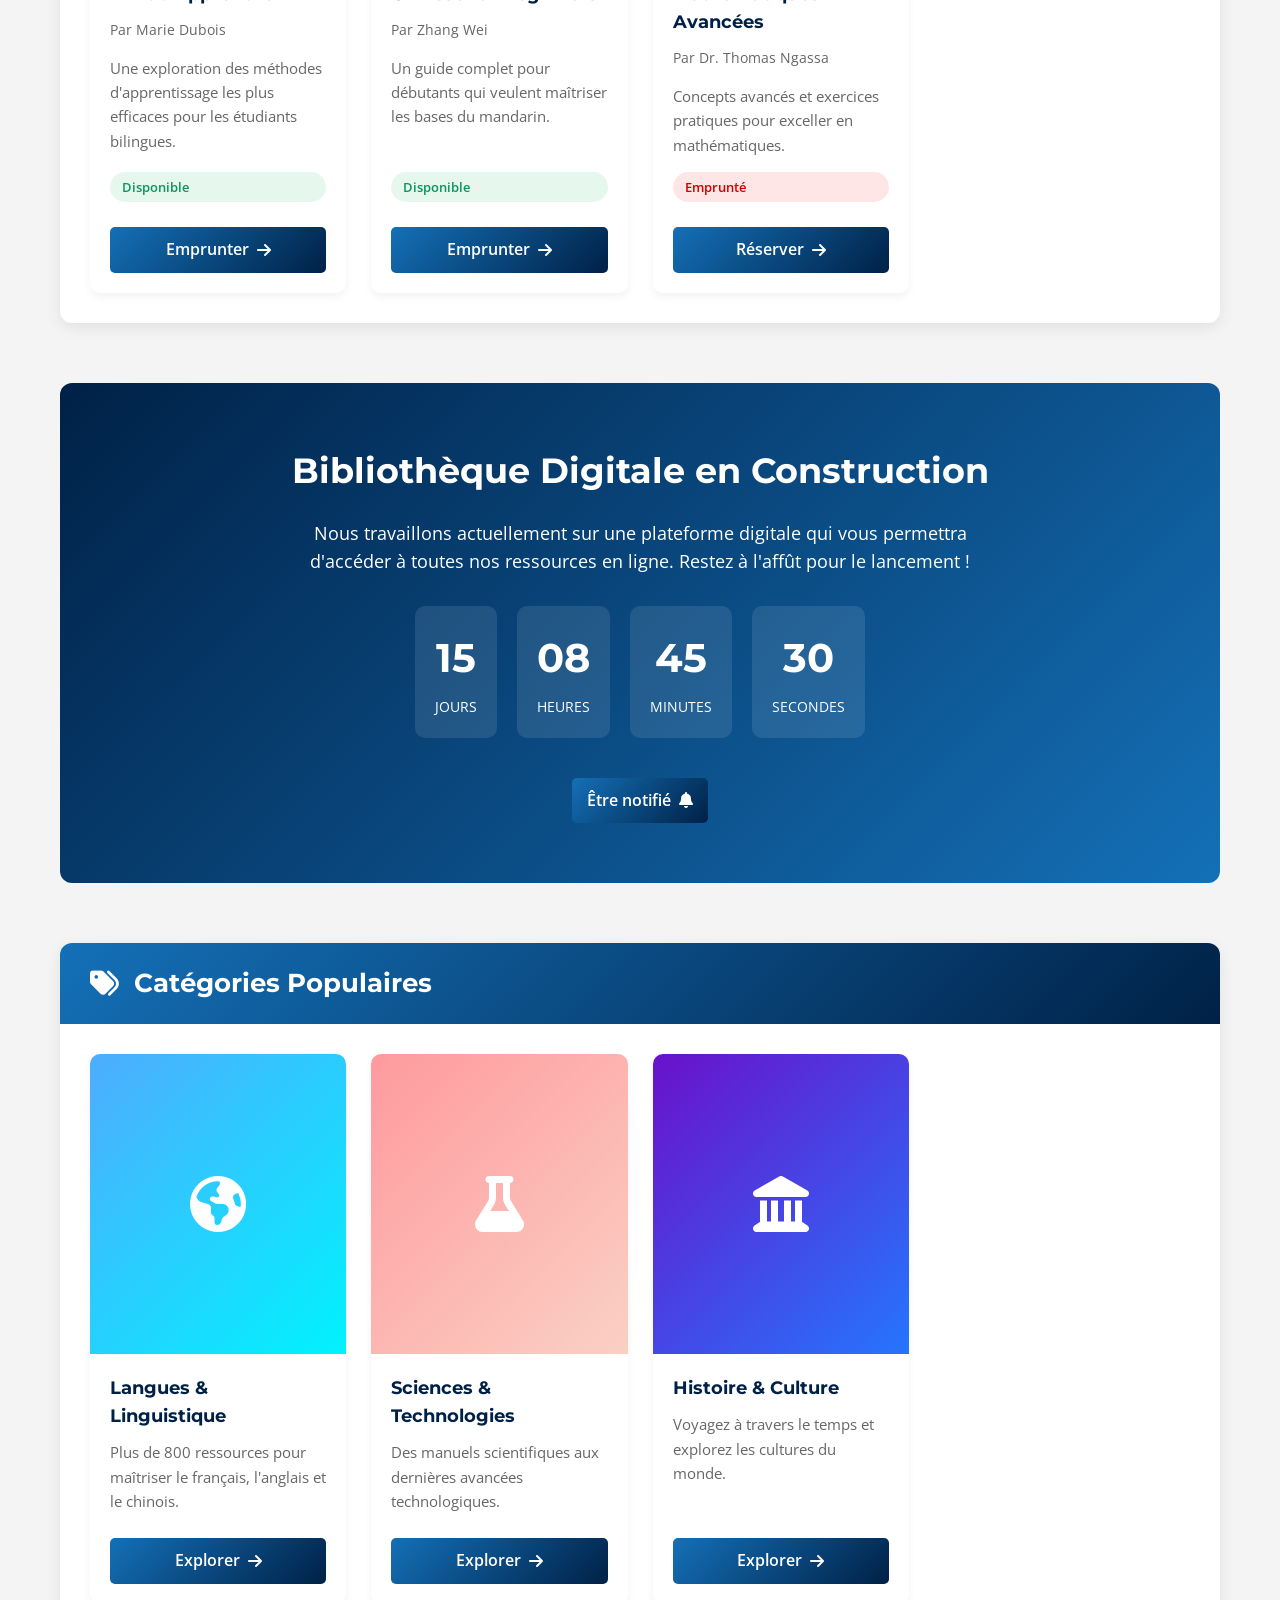
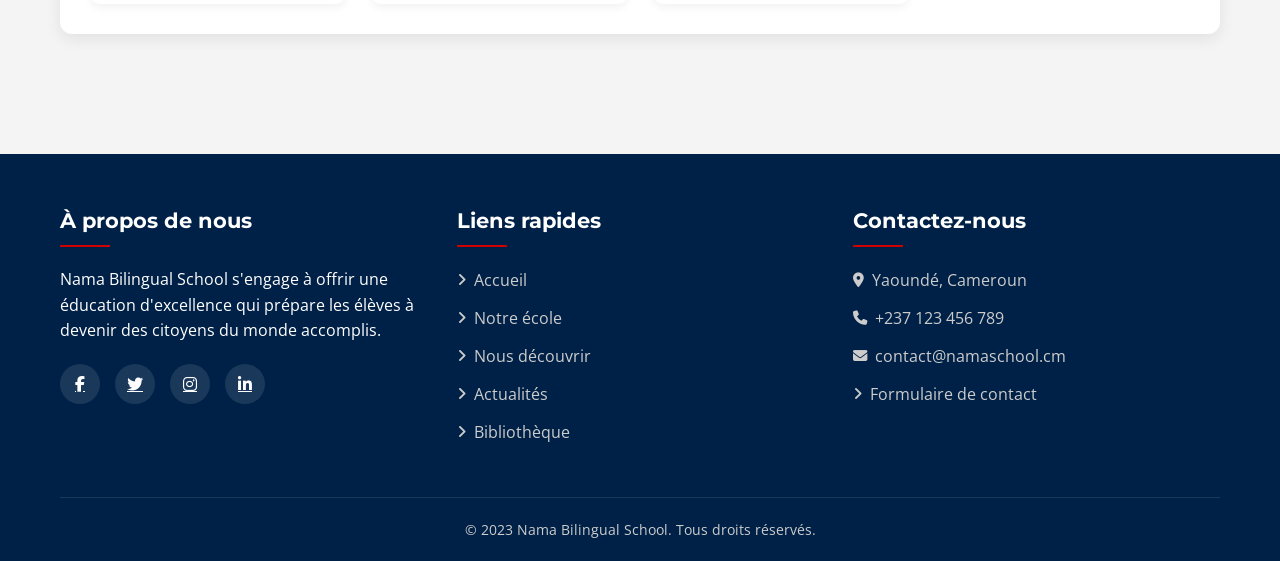
<file: bibliotheque.html>
<!DOCTYPE html>
<html lang="fr">
  <head>
    <meta charset="UTF-8" />
    <meta name="viewport" content="width=device-width, initial-scale=1.0" />
    <title>Bibliothèque - Nama Bilingual School</title>
    <link
      rel="stylesheet"
      href="https://cdnjs.cloudflare.com/ajax/libs/font-awesome/6.4.0/css/all.min.css"
    />
    <link
      href="https://fonts.googleapis.com/css2?family=Montserrat:wght@400;500;600;700&family=Open+Sans:wght@400;600&display=swap"
      rel="stylesheet"
    />
    <style>
      :root {
        --primary-blue: #002147;
        --secondary-blue: #1470b7;
        --accent-red: #d00000;
        --light-bg: #f4f4f4;
        --white: #ffffff;
        --text-dark: #333333;
        --text-light: #666666;
        --shadow: 0 5px 15px rgba(0, 0, 0, 0.08);
        --transition: all 0.3s ease;
      }

      * {
        margin: 0;
        padding: 0;
        box-sizing: border-box;
      }

      body {
        font-family: "Open Sans", sans-serif;
        background-color: var(--light-bg);
        color: var(--text-dark);
        line-height: 1.6;
      }

      .container {
        max-width: 1200px;
        margin: 0 auto;
        padding: 0 20px;
      }

      /* Header and Navigation */
      header {
        background: linear-gradient(
          135deg,
          var(--primary-blue) 0%,
          var(--secondary-blue) 100%
        );
        padding: 15px 0;
        box-shadow: 0 2px 10px rgba(0, 0, 0, 0.1);
        position: sticky;
        top: 0;
        z-index: 1000;
      }

      .navbar {
        display: flex;
        justify-content: space-between;
        align-items: center;
      }

      .logo {
        display: flex;
        align-items: center;
        color: var(--white);
        text-decoration: none;
        font-weight: 700;
        font-size: 1.5rem;
        font-family: "Montserrat", sans-serif;
      }

      .logo i {
        margin-right: 10px;
        font-size: 1.8rem;
      }

      .nav-links {
        display: flex;
        list-style: none;
      }

      .nav-links li {
        margin-left: 25px;
      }

      .nav-links a {
        color: var(--white);
        text-decoration: none;
        font-weight: 500;
        font-size: 1rem;
        transition: var(--transition);
        padding: 8px 5px;
        position: relative;
      }

      .nav-links a:after {
        content: "";
        position: absolute;
        width: 0;
        height: 2px;
        bottom: 0;
        left: 0;
        background-color: var(--white);
        transition: var(--transition);
      }

      .nav-links a:hover:after,
      .nav-links a.active-link:after {
        width: 100%;
      }

      .nav-links a.active-link {
        font-weight: 600;
      }

      /* Hero Section */
      .hero {
        background: linear-gradient(
            rgba(0, 33, 71, 0.85),
            rgba(0, 33, 71, 0.85)
          ),
          url("https://images.unsplash.com/photo-1507842217343-583bb7270b66?ixlib=rb-4.0.3")
            center/cover no-repeat;
        color: var(--white);
        padding: 80px 0;
        text-align: center;
        margin-bottom: 50px;
      }

      .hero-content {
        max-width: 800px;
        margin: 0 auto;
      }

      .hero h1 {
        font-family: "Montserrat", sans-serif;
        font-size: 2.8rem;
        margin-bottom: 20px;
        color: var(--white);
      }

      .hero p {
        font-size: 1.2rem;
        margin-bottom: 30px;
        max-width: 700px;
        margin-left: auto;
        margin-right: auto;
      }

      /* Main Content */
      .main-content {
        padding: 20px 0 60px;
      }

      .intro-text {
        text-align: center;
        max-width: 800px;
        margin: 0 auto 50px;
      }

      .intro-text p {
        font-size: 1.1rem;
        color: var(--text-light);
        margin-bottom: 15px;
      }

      /* Features Section */
      .features {
        display: grid;
        grid-template-columns: repeat(auto-fit, minmax(300px, 1fr));
        gap: 30px;
        margin-bottom: 60px;
      }

      .feature-card {
        background: var(--white);
        border-radius: 12px;
        overflow: hidden;
        box-shadow: var(--shadow);
        transition: var(--transition);
        padding: 30px;
        text-align: center;
      }

      .feature-card:hover {
        transform: translateY(-8px);
        box-shadow: 0 15px 30px rgba(0, 0, 0, 0.12);
      }

      .feature-icon {
        width: 80px;
        height: 80px;
        background: linear-gradient(
          135deg,
          var(--secondary-blue) 0%,
          var(--primary-blue) 100%
        );
        border-radius: 50%;
        display: flex;
        align-items: center;
        justify-content: center;
        margin: 0 auto 20px;
        color: var(--white);
        font-size: 2rem;
      }

      .feature-card h3 {
        font-family: "Montserrat", sans-serif;
        font-size: 1.4rem;
        margin-bottom: 15px;
        color: var(--primary-blue);
      }

      .feature-card p {
        color: var(--text-light);
        line-height: 1.7;
      }

      /* Books Section */
      .section {
        margin-bottom: 60px;
        background: var(--white);
        border-radius: 12px;
        overflow: hidden;
        box-shadow: var(--shadow);
      }

      .section-header {
        background: linear-gradient(
          135deg,
          var(--secondary-blue) 0%,
          var(--primary-blue) 100%
        );
        color: var(--white);
        padding: 20px 30px;
        display: flex;
        align-items: center;
      }

      .section-header i {
        font-size: 1.8rem;
        margin-right: 15px;
      }

      .section-header h2 {
        font-family: "Montserrat", sans-serif;
        font-size: 1.6rem;
        margin: 0;
      }

      .section-content {
        padding: 30px;
      }

      .books-grid {
        display: grid;
        grid-template-columns: repeat(auto-fill, minmax(250px, 1fr));
        gap: 25px;
      }

      .book-card {
        border-radius: 10px;
        overflow: hidden;
        transition: var(--transition);
        box-shadow: 0 4px 8px rgba(0, 0, 0, 0.05);
        height: 100%;
        display: flex;
        flex-direction: column;
      }

      .book-card:hover {
        transform: translateY(-8px);
        box-shadow: 0 12px 20px rgba(0, 0, 0, 0.1);
      }

      .book-cover {
        height: 300px;
        overflow: hidden;
        position: relative;
        background: linear-gradient(135deg, #f5f5f5 0%, #e0e0e0 100%);
        display: flex;
        align-items: center;
        justify-content: center;
      }

      .book-cover img {
        width: 100%;
        height: 100%;
        object-fit: cover;
        transition: var(--transition);
      }

      .book-card:hover .book-cover img {
        transform: scale(1.05);
      }

      .book-cover .placeholder {
        font-size: 4rem;
        color: #ccc;
      }

      .book-info {
        padding: 20px;
        flex-grow: 1;
        display: flex;
        flex-direction: column;
      }

      .book-title {
        font-family: "Montserrat", sans-serif;
        font-size: 1.1rem;
        margin-bottom: 10px;
        color: var(--primary-blue);
      }

      .book-author {
        color: var(--text-light);
        font-size: 0.9rem;
        margin-bottom: 15px;
      }

      .book-desc {
        color: var(--text-light);
        margin-bottom: 15px;
        flex-grow: 1;
        font-size: 0.95rem;
      }

      .status {
        display: inline-block;
        padding: 5px 12px;
        border-radius: 20px;
        font-size: 0.8rem;
        font-weight: 600;
        margin-bottom: 15px;
      }

      .available {
        background-color: #e6f7ee;
        color: #0c9464;
      }

      .borrowed {
        background-color: #ffe6e6;
        color: #d00000;
      }

      .action-btn {
        display: inline-flex;
        align-items: center;
        justify-content: center;
        background: linear-gradient(
          135deg,
          var(--secondary-blue) 0%,
          var(--primary-blue) 100%
        );
        color: var(--white);
        padding: 10px 15px;
        border-radius: 5px;
        text-decoration: none;
        font-weight: 600;
        transition: var(--transition);
        border: none;
        cursor: pointer;
        margin-top: 10px;
      }

      .action-btn i {
        margin-left: 8px;
        transition: var(--transition);
      }

      .action-btn:hover {
        background: linear-gradient(
          135deg,
          var(--primary-blue) 0%,
          var(--secondary-blue) 100%
        );
        box-shadow: 0 5px 15px rgba(20, 112, 183, 0.3);
      }

      .action-btn:hover i {
        transform: translateX(5px);
      }

      /* Coming Soon Section */
      .coming-soon {
        text-align: center;
        padding: 60px 30px;
        background: linear-gradient(
          135deg,
          var(--primary-blue) 0%,
          var(--secondary-blue) 100%
        );
        color: var(--white);
        border-radius: 12px;
        margin-bottom: 60px;
      }

      .coming-soon h2 {
        font-family: "Montserrat", sans-serif;
        font-size: 2.2rem;
        margin-bottom: 20px;
      }

      .coming-soon p {
        font-size: 1.1rem;
        max-width: 700px;
        margin: 0 auto 30px;
      }

      .countdown {
        display: flex;
        justify-content: center;
        gap: 20px;
        margin-bottom: 30px;
      }

      .countdown-item {
        background: rgba(255, 255, 255, 0.1);
        border-radius: 10px;
        padding: 20px;
        min-width: 80px;
      }

      .countdown-number {
        font-size: 2.5rem;
        font-weight: 700;
        font-family: "Montserrat", sans-serif;
        margin-bottom: 5px;
      }

      .countdown-label {
        font-size: 0.9rem;
        text-transform: uppercase;
      }

      /* Footer */
      footer {
        background-color: var(--primary-blue);
        color: var(--white);
        padding: 50px 0 20px;
      }

      .footer-content {
        display: grid;
        grid-template-columns: repeat(auto-fit, minmax(250px, 1fr));
        gap: 30px;
        margin-bottom: 40px;
      }

      .footer-section h3 {
        font-family: "Montserrat", sans-serif;
        font-size: 1.3rem;
        margin-bottom: 20px;
        position: relative;
        padding-bottom: 10px;
      }

      .footer-section h3:after {
        content: "";
        position: absolute;
        left: 0;
        bottom: 0;
        width: 50px;
        height: 2px;
        background-color: var(--accent-red);
      }

      .footer-links {
        list-style: none;
      }

      .footer-links li {
        margin-bottom: 12px;
      }

      .footer-links a {
        color: #ccc;
        text-decoration: none;
        transition: var(--transition);
        display: inline-flex;
        align-items: center;
      }

      .footer-links a i {
        margin-right: 8px;
        font-size: 0.9rem;
      }

      .footer-links a:hover {
        color: var(--white);
        transform: translateX(5px);
      }

      .social-links {
        display: flex;
        gap: 15px;
        margin-top: 20px;
      }

      .social-links a {
        display: flex;
        align-items: center;
        justify-content: center;
        width: 40px;
        height: 40px;
        background-color: rgba(255, 255, 255, 0.1);
        border-radius: 50%;
        color: var(--white);
        transition: var(--transition);
      }

      .social-links a:hover {
        background-color: var(--accent-red);
        transform: translateY(-3px);
      }

      .copyright {
        text-align: center;
        padding-top: 20px;
        border-top: 1px solid rgba(255, 255, 255, 0.1);
        font-size: 0.9rem;
        color: #ccc;
      }

      /* Responsive Design */
      @media (max-width: 992px) {
        .hero h1 {
          font-size: 2.3rem;
        }

        .nav-links li {
          margin-left: 15px;
        }
      }

      @media (max-width: 768px) {
        .navbar {
          flex-direction: column;
        }

        .logo {
          margin-bottom: 15px;
        }

        .nav-links {
          flex-wrap: wrap;
          justify-content: center;
        }

        .nav-links li {
          margin: 5px 10px;
        }

        .hero {
          padding: 60px 0;
        }

        .hero h1 {
          font-size: 2rem;
        }

        .books-grid {
          grid-template-columns: repeat(auto-fill, minmax(250px, 1fr));
        }

        .countdown {
          flex-wrap: wrap;
        }
      }

      @media (max-width: 576px) {
        .hero h1 {
          font-size: 1.8rem;
        }

        .section-header {
          padding: 15px 20px;
        }

        .section-header h2 {
          font-size: 1.3rem;
        }

        .section-content {
          padding: 20px;
        }

        .books-grid {
          grid-template-columns: 1fr;
        }

        .coming-soon {
          padding: 40px 20px;
        }

        .coming-soon h2 {
          font-size: 1.8rem;
        }
      }
    </style>
  </head>
  <body>
    <!-- Header & Navigation -->
    <header>
      <div class="container">
        <nav class="navbar">
          <a href="index.html" class="logo">
            <i class="fas fa-graduation-cap"></i>
            Nama Bilingual School
          </a>
          <ul class="nav-links">
            <li><a href="index.html">Accueil</a></li>
            <li>
              <a href="actualites.html" class="active-link">Actualités</a>
            </li>
            <li><a href="bibliotheque.html">Bibliothèque</a></li>
            <li><a href="notre ecole.html">Notre école</a></li>
            <li><a href="nous contacter.html">Nous contacter</a></li>
            <li><a href="nous decouvrir.html">Nous découvrir</a></li>
            <li><a href="s'inscrire.html">S'inscrire</a></li>
          </ul>
        </nav>
      </div>
    </header>

    <!-- Hero Section -->
    <section class="hero">
      <div class="container">
        <div class="hero-content">
          <h1>Bibliothèque de Nama Bilingual School</h1>
          <p>
            Découvrez notre collection de ressources éducatives et plongez dans
            l'univers de la connaissance
          </p>
        </div>
      </div>
    </section>

    <!-- Main Content -->
    <main class="main-content">
      <div class="container">
        <div class="intro-text">
          <p>
            Notre bibliothèque est un espace dédié à l'apprentissage, la
            recherche et la découverte. Nous mettons à votre disposition une
            vaste collection d'ouvrages soigneusement sélectionnés pour soutenir
            notre programme éducatif bilingue.
          </p>
          <p>
            Explorez nos ressources ci-dessous et plongez dans l'univers
            fascinant du savoir.
          </p>
        </div>

        <!-- Features Section -->
        <div class="features">
          <div class="feature-card">
            <div class="feature-icon">
              <i class="fas fa-book"></i>
            </div>
            <h3>Collection Complète</h3>
            <p>
              Plus de 5 000 ouvrages en français, anglais et chinois couvrant
              tous les domaines de la connaissance.
            </p>
          </div>
          <div class="feature-card">
            <div class="feature-icon">
              <i class="fas fa-laptop"></i>
            </div>
            <h3>Ressources Digitales</h3>
            <p>
              Accédez à notre bibliothèque en ligne avec des milliers de livres
              électroniques et ressources académiques.
            </p>
          </div>
          <div class="feature-card">
            <div class="feature-icon">
              <i class="fas fa-users"></i>
            </div>
            <h3>Espace Collaboratif</h3>
            <p>
              Des zones de travail confortables pour étudier seul ou en groupe
              dans un environnement propice à l'apprentissage.
            </p>
          </div>
        </div>

        <!-- Books Section -->
        <section class="section">
          <div class="section-header">
            <i class="fas fa-book-open"></i>
            <h2>Nouveautés</h2>
          </div>
          <div class="section-content">
            <div class="books-grid">
              <div class="book-card">
                <div class="book-cover">
                  <div class="placeholder">
                    <i class="fas fa-book"></i>
                  </div>
                </div>
                <div class="book-info">
                  <h3 class="book-title">L'Art d'Apprendre</h3>
                  <p class="book-author">Par Marie Dubois</p>
                  <p class="book-desc">
                    Une exploration des méthodes d'apprentissage les plus
                    efficaces pour les étudiants bilingues.
                  </p>
                  <span class="status available">Disponible</span>
                  <a href="#" class="action-btn"
                    >Emprunter <i class="fas fa-arrow-right"></i
                  ></a>
                </div>
              </div>
              <div class="book-card">
                <div class="book-cover">
                  <div class="placeholder">
                    <i class="fas fa-book"></i>
                  </div>
                </div>
                <div class="book-info">
                  <h3 class="book-title">Chinese for Beginners</h3>
                  <p class="book-author">Par Zhang Wei</p>
                  <p class="book-desc">
                    Un guide complet pour débutants qui veulent maîtriser les
                    bases du mandarin.
                  </p>
                  <span class="status available">Disponible</span>
                  <a href="#" class="action-btn"
                    >Emprunter <i class="fas fa-arrow-right"></i
                  ></a>
                </div>
              </div>
              <div class="book-card">
                <div class="book-cover">
                  <div class="placeholder">
                    <i class="fas fa-book"></i>
                  </div>
                </div>
                <div class="book-info">
                  <h3 class="book-title">Mathématiques Avancées</h3>
                  <p class="book-author">Par Dr. Thomas Ngassa</p>
                  <p class="book-desc">
                    Concepts avancés et exercices pratiques pour exceller en
                    mathématiques.
                  </p>
                  <span class="status borrowed">Emprunté</span>
                  <a href="#" class="action-btn"
                    >Réserver <i class="fas fa-arrow-right"></i
                  ></a>
                </div>
              </div>
            </div>
          </div>
        </section>

        <!-- Coming Soon Section -->
        <div class="coming-soon">
          <h2>Bibliothèque Digitale en Construction</h2>
          <p>
            Nous travaillons actuellement sur une plateforme digitale qui vous
            permettra d'accéder à toutes nos ressources en ligne. Restez à
            l'affût pour le lancement !
          </p>
          <div class="countdown">
            <div class="countdown-item">
              <div class="countdown-number">15</div>
              <div class="countdown-label">Jours</div>
            </div>
            <div class="countdown-item">
              <div class="countdown-number">08</div>
              <div class="countdown-label">Heures</div>
            </div>
            <div class="countdown-item">
              <div class="countdown-number">45</div>
              <div class="countdown-label">Minutes</div>
            </div>
            <div class="countdown-item">
              <div class="countdown-number">30</div>
              <div class="countdown-label">Secondes</div>
            </div>
          </div>
          <a href="#" class="action-btn"
            >Être notifié <i class="fas fa-bell"></i
          ></a>
        </div>

        <!-- Categories Section -->
        <section class="section">
          <div class="section-header">
            <i class="fas fa-tags"></i>
            <h2>Catégories Populaires</h2>
          </div>
          <div class="section-content">
            <div class="books-grid">
              <div class="book-card">
                <div
                  class="book-cover"
                  style="
                    background: linear-gradient(
                      135deg,
                      #4facfe 0%,
                      #00f2fe 100%
                    );
                  "
                >
                  <i
                    class="fas fa-globe-americas placeholder"
                    style="color: white; font-size: 3.5rem"
                  ></i>
                </div>
                <div class="book-info">
                  <h3 class="book-title">Langues & Linguistique</h3>
                  <p class="book-desc">
                    Plus de 800 ressources pour maîtriser le français, l'anglais
                    et le chinois.
                  </p>
                  <a href="#" class="action-btn"
                    >Explorer <i class="fas fa-arrow-right"></i
                  ></a>
                </div>
              </div>
              <div class="book-card">
                <div
                  class="book-cover"
                  style="
                    background: linear-gradient(
                      135deg,
                      #ff9a9e 0%,
                      #fad0c4 100%
                    );
                  "
                >
                  <i
                    class="fas fa-flask placeholder"
                    style="color: white; font-size: 3.5rem"
                  ></i>
                </div>
                <div class="book-info">
                  <h3 class="book-title">Sciences & Technologies</h3>
                  <p class="book-desc">
                    Des manuels scientifiques aux dernières avancées
                    technologiques.
                  </p>
                  <a href="#" class="action-btn"
                    >Explorer <i class="fas fa-arrow-right"></i
                  ></a>
                </div>
              </div>
              <div class="book-card">
                <div
                  class="book-cover"
                  style="
                    background: linear-gradient(
                      135deg,
                      #6a11cb 0%,
                      #2575fc 100%
                    );
                  "
                >
                  <i
                    class="fas fa-landmark placeholder"
                    style="color: white; font-size: 3.5rem"
                  ></i>
                </div>
                <div class="book-info">
                  <h3 class="book-title">Histoire & Culture</h3>
                  <p class="book-desc">
                    Voyagez à travers le temps et explorez les cultures du
                    monde.
                  </p>
                  <a href="#" class="action-btn"
                    >Explorer <i class="fas fa-arrow-right"></i
                  ></a>
                </div>
              </div>
            </div>
          </div>
        </section>
      </div>
    </main>

    <!-- Footer -->
    <footer>
      <div class="container">
        <div class="footer-content">
          <div class="footer-section">
            <h3>À propos de nous</h3>
            <p>
              Nama Bilingual School s'engage à offrir une éducation d'excellence
              qui prépare les élèves à devenir des citoyens du monde accomplis.
            </p>
            <div class="social-links">
              <a href="#"><i class="fab fa-facebook-f"></i></a>
              <a href="#"><i class="fab fa-twitter"></i></a>
              <a href="#"><i class="fab fa-instagram"></i></a>
              <a href="#"><i class="fab fa-linkedin-in"></i></a>
            </div>
          </div>
          <div class="footer-section">
            <h3>Liens rapides</h3>
            <ul class="footer-links">
              <li>
                <a href="index.html"
                  ><i class="fas fa-angle-right"></i> Accueil</a
                >
              </li>
              <li>
                <a href="notre ecole.html"
                  ><i class="fas fa-angle-right"></i> Notre école</a
                >
              </li>
              <li>
                <a href="nous decouvrir.html"
                  ><i class="fas fa-angle-right"></i> Nous découvrir</a
                >
              </li>
              <li>
                <a href="actualites.html"
                  ><i class="fas fa-angle-right"></i> Actualités</a
                >
              </li>
              <li>
                <a href="bibliotheque.html"
                  ><i class="fas fa-angle-right"></i> Bibliothèque</a
                >
              </li>
            </ul>
          </div>
          <div class="footer-section">
            <h3>Contactez-nous</h3>
            <ul class="footer-links">
              <li>
                <a href="#"
                  ><i class="fas fa-map-marker-alt"></i> Yaoundé, Cameroun</a
                >
              </li>
              <li>
                <a href="tel:+237123456789"
                  ><i class="fas fa-phone"></i> +237 123 456 789</a
                >
              </li>
              <li>
                <a href="mailto:info@namabilingualschool.com"
                  ><i class="fas fa-envelope"></i> contact@namaschool.cm</a
                >
              </li>
              <li>
                <a href="nous contacter.html"
                  ><i class="fas fa-angle-right"></i> Formulaire de contact</a
                >
              </li>
            </ul>
          </div>
        </div>
        <div class="copyright">
          <p>&copy; 2023 Nama Bilingual School. Tous droits réservés.</p>
        </div>
      </div>
    </footer>
  </body>
</html>
</file>
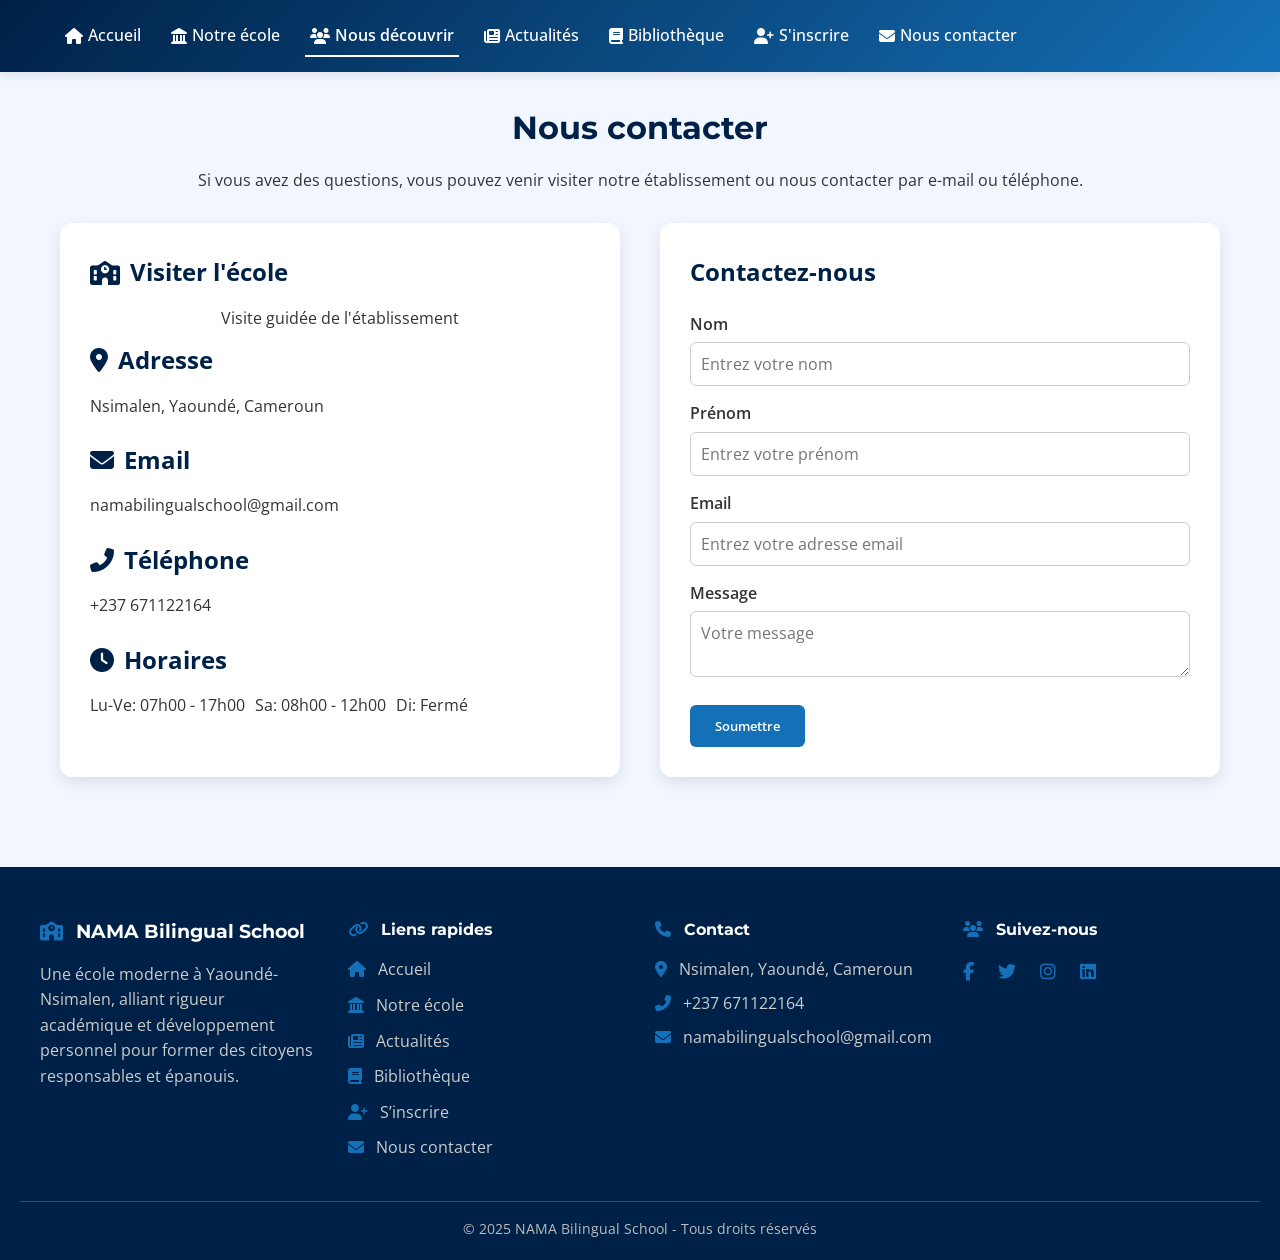
<file: nous contacter.html>
<!DOCTYPE html>
<html lang="fr">
<head>
<meta charset="UTF-8" />
<meta name="viewport" content="width=device-width, initial-scale=1.0"/>
<title>Nous contacter - NAMA Bilingual School</title>
<link rel="stylesheet" href="https://cdnjs.cloudflare.com/ajax/libs/font-awesome/6.5.0/css/all.min.css"/>
<link href="https://fonts.googleapis.com/css2?family=Montserrat:wght@400;500;600;700&family=Open+Sans:wght@400;600&display=swap" rel="stylesheet">
<style>
:root {
  --primary-blue: #002147;
  --secondary-blue: #1470b7;
  --accent-red: #d90429;
  --light-bg: #f2f6ff;
  --white: #ffffff;
  --text-dark: #333333;
  --text-light: #666666;
  --transition: all 0.3s ease;
  --shadow: 0 5px 15px rgba(0,0,0,0.1);
}
* { margin:0; padding:0; box-sizing:border-box; font-family:'Open Sans',sans-serif; }
body { background: var(--light-bg); color: var(--text-dark); line-height: 1.6; }
a { text-decoration:none; color:inherit; }

/* Header & Navigation */
header {
    background: linear-gradient(135deg, var(--primary-blue) 0%, var(--secondary-blue) 100%);
    padding: 15px 0;
    box-shadow: 0 2px 10px rgba(0,0,0,0.1);
    position: sticky;
    top: 0;
    z-index: 1000;
}

header .container {
    max-width: 1200px;
    margin: 0 auto;
    padding: 0 20px;
    display: flex;
    justify-content: space-between;
    align-items: center;
}

header .logo {
    display: flex;
    align-items: center;
    font-family: 'Montserrat', sans-serif;
    font-size: 1.5rem;
    font-weight: 700;
    color: var(--white);
    text-decoration: none;
}

header .logo img {
    margin-right: 10px;
    height: 60px;
}

header .nav-links {
    display: flex;
    list-style: none;
    gap: 20px;
}

header .nav-links a {
    color: var(--white);
    text-decoration: none;
    font-weight: 500;
    font-size: 1rem;
    padding: 8px 5px;
    position: relative;
    display: flex;
    align-items: center;
    gap: 5px;
    transition: var(--transition);
}

header .nav-links a:hover,
header .nav-links a.active-link {
    font-weight: 600;
}

header .nav-links a:after {
    content: '';
    position: absolute;
    width: 0;
    height: 2px;
    bottom: 0;
    left: 0;
    background-color: var(--white);
    transition: var(--transition);
}

header .nav-links a:hover:after,
header .nav-links a.active-link:after {
    width: 100%;
}

header .social-link {
    display: flex;
    align-items: center;
}

header .social-link a {
    color: var(--white);
    margin-left: 15px;
    font-size: 1.5rem;
    transition: var(--transition);
}

header .social-link a:hover {
    color: var(--accent-red);
}

/* Responsive */
@media (max-width: 768px) {
    header .container {
        flex-direction: column;
        align-items: flex-start;
    }

    header .nav-links {
        flex-wrap: wrap;
        justify-content: center;
        margin-top: 10px;
    }

    header .nav-links a {
        margin: 5px 10px;
    }
}


main.container { max-width:1200px; margin:auto; padding:30px 20px; }
main h1 { font-family:'Montserrat',sans-serif; color: var(--primary-blue); margin-bottom:15px; text-align:center;}
main p { text-align:center; margin-bottom:30px; color: var(--text-dark);}

.contact-form-container {
  display:flex;
  flex-wrap:wrap;
  gap:40px;
  justify-content:space-between;
  margin-bottom:60px;
}
.contact-info {
  flex:1 1 450px;
  min-width:300px;
  background: var(--white);
  padding:30px;
  border-radius:12px;
  box-shadow:var(--shadow);
}
.contact-info h2 { color: var(--primary-blue); margin-bottom:15px; display:flex; align-items:center; gap:10px;}
.contact-info p, .contact-info li { margin-bottom:12px; font-size:1rem; line-height:1.4; }
.contact-info .local, .contact-info .email, .contact-info .phone, .contact-info .hours {
  display:flex; align-items:center; gap:10px; margin-bottom:12px;
}

.contact-form {
  flex:1 1 450px;
  min-width:300px;
  background: var(--white);
  padding:30px;
  border-radius:12px;
  box-shadow:var(--shadow);
}
.contact-form h2 { margin-bottom:20px; color: var(--primary-blue);}
.contact-form form label { display:block; margin-top:15px; font-weight:600;}
.contact-form form input, .contact-form form textarea {
  width:100%; padding:10px; margin-top:5px; border:1px solid #ccc; border-radius:6px; font-size:1rem;
}
.contact-form form button {
  margin-top:20px; background: var(--secondary-blue); color: var(--white); border:none; padding:12px 25px;
  border-radius:6px; cursor:pointer; transition:var(--transition); font-weight:600;
}
.contact-form form button:hover { background: var(--accent-red);}

footer {
  background: var(--primary-blue);
  color: var(--white);
  padding: 50px 20px 20px;
}

.footer-container {
  display: grid;
  grid-template-columns: repeat(auto-fit, minmax(230px, 1fr));
  gap: 30px;
  max-width: 1200px;
  margin: auto;
}

.footer-col h3, .footer-col h4 {
  font-family: 'Montserrat', sans-serif;
  margin-bottom: 15px;
  color: #fff;
}

.footer-col ul {
  list-style: none;
  padding: 0;
}

.footer-col ul li {
  margin-bottom: 10px;
}

.footer-col ul li a {
  color: #ccc;
  text-decoration: none;
  transition: 0.3s;
}

.footer-col ul li a:hover {
  color: #fff;
}

.footer-col p {
  margin: 8px 0;
  color: #ccc;
}

.footer-col i {
  margin-right: 8px;
  color: #1470b7;
}

.socials a {
  display: inline-block;
  margin-right: 12px;
  font-size: 18px;
  color: #fff;
  transition: 0.3s;
}

.socials a:hover {
  color: #1470b7;
}

.footer-bottom {
  text-align: center;
  border-top: 1px solid rgba(255,255,255,0.2);
  margin-top: 30px;
  padding-top: 15px;
  font-size: 0.9rem;
  color: #bbb;
}


@media(max-width:768px){
  .contact-form-container { flex-direction:column; align-items:center; }
}
</style>
</head>
<body>

<header>
  <div class="container">

    <ul class="nav-links">
      <li><a href="index.html"><i class="fas fa-home"></i> Accueil</a></li>
      <li><a href="notre ecole.html"><i class="fas fa-landmark"></i> Notre école</a></li>
      <li><a href="nous decouvrir.html" class="active-link"><i class="fas fa-users"></i> Nous découvrir</a></li>
      <li><a href="actualites.html"><i class="fas fa-newspaper"></i> Actualités</a></li>
      <li><a href="bibliothèque.html"><i class="fas fa-book"></i> Bibliothèque</a></li>
      <li><a href="s'inscrire.html"><i class="fas fa-user-plus"></i> S'inscrire</a></li>
      <li><a href="nous contacter.html"><i class="fas fa-envelope"></i> Nous contacter</a></li>
    </ul>

  </div>
</header>



<main class="container">
<h1>Nous contacter</h1>
<p>Si vous avez des questions, vous pouvez venir visiter notre établissement ou nous contacter par e-mail ou téléphone.</p>

<div class="contact-form-container">
  <!-- Informations -->
  <div class="contact-info">
    <h2><i class="fas fa-school"></i> Visiter l'école</h2>
    <p>Visite guidée de l'établissement</p>

    <h2><i class="fas fa-map-marker-alt"></i> Adresse</h2>
    <div class="local">
      <p>Nsimalen, Yaoundé, Cameroun</p>
    </div>

    <h2><i class="fas fa-envelope"></i> Email</h2>
    <div class="email">
      <p>namabilingualschool@gmail.com</p>
    </div>

    <h2><i class="fas fa-phone-alt"></i> Téléphone</h2>
    <div class="phone">
      <p>+237 671122164</p>
    </div>

    <h2><i class="fas fa-clock"></i> Horaires</h2>
    <div class="hours">
      <p>Lu-Ve: 07h00 - 17h00</p>
      <p>Sa: 08h00 - 12h00</p>
      <p>Di: Fermé</p>
    </div>
  </div>

  <!-- Formulaire -->
  <div class="contact-form">
    <h2>Contactez-nous</h2>
    <form action="">
      <label for="nom">Nom</label>
      <input type="text" id="nom" placeholder="Entrez votre nom">

      <label for="prenom">Prénom</label>
      <input type="text" id="prenom" placeholder="Entrez votre prénom">

      <label for="email">Email</label>
      <input type="email" placeholder="Entrez votre adresse email">

      <label for="message">Message</label>
      <textarea id="message" placeholder="Votre message"></textarea>

      <button>Soumettre</button>
    </form>
  </div>
</div>

</main>

<footer>
  <div class="footer-container">
    <!-- À propos de l'école -->
    <div class="footer-col">
      <h3><i class="fas fa-school"></i> NAMA Bilingual School</h3>
      <p>
        Une école moderne à Yaoundé-Nsimalen, alliant rigueur académique et développement personnel pour former des citoyens responsables et épanouis.
      </p>
    </div>

    <!-- Liens rapides -->
    <div class="footer-col">
      <h4><i class="fas fa-link"></i> Liens rapides</h4>
      <ul>
        <li><a href="index.html"><i class="fas fa-home"></i> Accueil</a></li>
        <li><a href="notre ecole.html"><i class="fas fa-landmark"></i> Notre école</a></li>
        <li><a href="actualites.html"><i class="fas fa-newspaper"></i> Actualités</a></li>
        <li><a href="bibliotheque.html"><i class="fas fa-book"></i> Bibliothèque</a></li>
        <li><a href="s'inscrire.html"><i class="fas fa-user-plus"></i> S’inscrire</a></li>
        <li><a href="nous contacter.html"><i class="fas fa-envelope"></i> Nous contacter</a></li>
      </ul>
    </div>

    <!-- Contact -->
    <div class="footer-col">
      <h4><i class="fas fa-phone"></i> Contact</h4>
      <p><i class="fas fa-map-marker-alt"></i> Nsimalen, Yaoundé, Cameroun</p>
      <p><i class="fas fa-phone-alt"></i> +237 671122164</p>
      <p><i class="fas fa-envelope"></i> namabilingualschool@gmail.com</p>
    </div>

    <!-- Réseaux sociaux -->
    <div class="footer-col">
      <h4><i class="fas fa-users"></i> Suivez-nous</h4>
      <div class="socials">
        <a href="https://www.facebook.com/profile.php?id=61573814661030"><i class="fab fa-facebook-f"></i></a>
        <a href="#"><i class="fab fa-twitter"></i></a>
        <a href="#"><i class="fab fa-instagram"></i></a>
        <a href="#"><i class="fab fa-linkedin"></i></a>
      </div>
    </div>
  </div>

  <div class="footer-bottom">
    <p>&copy; 2025 NAMA Bilingual School - Tous droits réservés</p>
  </div>
</footer>


</body>
</html>
</file>
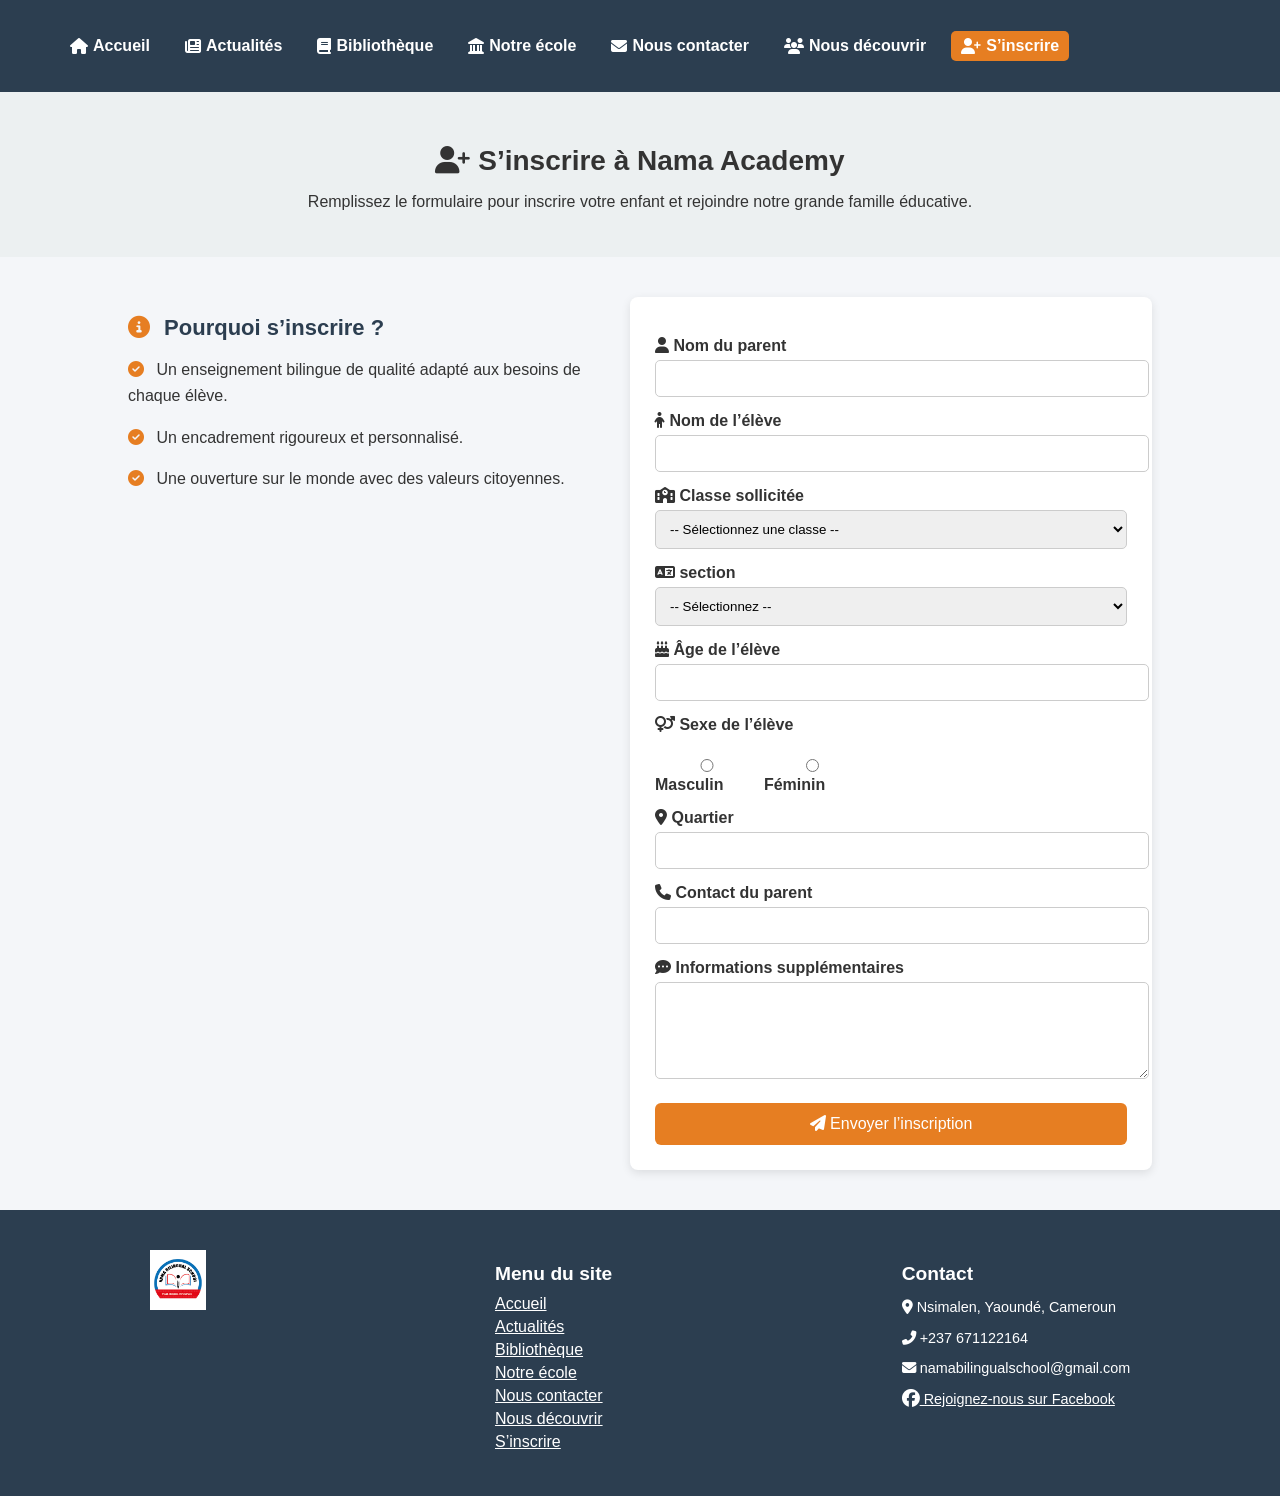
<file: s'inscrire.html>
<!DOCTYPE html>
  <html lang="fr">
  <head>
    <meta charset="UTF-8">
    <meta name="viewport" content="width=device-width, initial-scale=1.0">
    <title>S’inscrire | Nam Academy</title>
    <link rel="stylesheet" href="https://cdnjs.cloudflare.com/ajax/libs/font-awesome/6.5.0/css/all.min.css">
    <style>
      body {
        font-family: Arial, sans-serif;
        margin: 0; padding: 0;
        background: #f4f6f9;
        color: #333;
      }
/* ==== HEADER & NAVIGATION ==== */
header {
    background: #2c3e50;
    padding: 15px 20px;
    display: flex;
    flex-wrap: wrap;
    align-items: center;
    justify-content: space-between;
    color: #fff;
}

header .logo {
    display: flex;
    align-items: center;
}

header .logo img {
    height: 60px;
    margin-right: 10px;
}

header .nav-links {
    display: flex;
    flex-wrap: wrap;
    gap: 15px;
    list-style: none;
}

header .nav-links a {
    color: #fff;
    text-decoration: none;
    font-weight: 600;
    padding: 6px 10px;
    border-radius: 5px;
    transition: all 0.3s ease;
    display: flex;
    align-items: center;
    gap: 5px;
}

header .nav-links a:hover,
header .nav-links a.active-link {
    background: #e67e22;
    color: #fff;
}

/* Icônes des réseaux sociaux */
header .social-link a {
    color: #fff;
    font-size: 1.4rem;
    margin-left: 15px;
    transition: all 0.3s ease;
}

header .social-link a:hover {
    color: #e67e22;
}

/* Responsive */
@media (max-width:768px){
    header {
        flex-direction: column;
        align-items: flex-start;
    }
    header .nav-links {
        justify-content: center;
        margin-top: 10px;
    }
}

      .page-header {
        text-align: center;
        padding: 30px 20px;
        background: #ecf0f1;
      }
      .page-header h1 {
        font-size: 28px;
        margin-bottom: 10px;
      }
      .form-section {
        display: flex;
        flex-wrap: wrap;
        justify-content: space-between;
        gap: 30px;
        padding: 40px 10%;
      }
      .form-info {
        flex: 1;
        min-width: 280px;
      }
      .form-info h2 {
        font-size: 22px;
        margin-bottom: 15px;
        color: #2c3e50;
      }
      .form-info p {
        margin-bottom: 15px;
        line-height: 1.6;
      }
      .form-info i {
        color: #e67e22;
        margin-right: 8px;
      }
      .formulaire {
        flex: 1;
        min-width: 300px;
        background: #fff;
        padding: 25px;
        border-radius: 8px;
        box-shadow: 0 3px 10px rgba(0,0,0,0.1);
      }
      .formulaire label {
        display: block;
        margin-top: 15px;
        font-weight: bold;
      }
      .formulaire input,
      .formulaire select,
      .formulaire textarea {
        width: 100%;
        padding: 10px;
        margin-top: 5px;
        border: 1px solid #ccc;
        border-radius: 5px;
      }
      .radio-group {
        display: flex;
        gap: 15px;
        margin-top: 5px;
      }
      .formulaire button {
        margin-top: 20px;
        padding: 12px;
        background: #e67e22;
        color: #fff;
        border: none;
        border-radius: 6px;
        font-size: 16px;
        cursor: pointer;
        width: 100%;
      }
      .formulaire button:hover {
        background: #d35400;
      }
    </style>
  </head>
  <body>

<header>


  <ul class="nav-links">
    <li><a href="index.html"><i class="fas fa-home"></i> Accueil</a></li>
    <li><a href="actualites.html"><i class="fas fa-newspaper"></i> Actualités</a></li>
    <li><a href="bibliotheque.html"><i class="fas fa-book"></i> Bibliothèque</a></li>
    <li><a href="notre ecole.html"><i class="fas fa-landmark"></i> Notre école</a></li>
    <li><a href="nous contacter.html"><i class="fas fa-envelope"></i> Nous contacter</a></li>
    <li><a href="nous decouvrir.html"><i class="fas fa-users"></i> Nous découvrir</a></li>
    <li><a href="s'inscrire.html" class="active-link"><i class="fas fa-user-plus"></i> S’inscrire</a></li>
  </ul>

</header>


    <!-- Titre -->
    <section class="page-header">
      <h1><i class="fas fa-user-plus"></i> S’inscrire à Nama Academy</h1>
      <p>Remplissez le formulaire pour inscrire votre enfant et rejoindre notre grande famille éducative.</p>
    </section>

    <!-- Section inscription -->
    <section class="form-section">
      <!-- Texte d’introduction -->
      <div class="form-info">
        <h2><i class="fas fa-info-circle"></i> Pourquoi s’inscrire ?</h2>
        <p><i class="fas fa-check-circle"></i> Un enseignement bilingue de qualité adapté aux besoins de chaque élève.</p>
        <p><i class="fas fa-check-circle"></i> Un encadrement rigoureux et personnalisé.</p>
        <p><i class="fas fa-check-circle"></i> Une ouverture sur le monde avec des valeurs citoyennes.</p>
      </div>

      <!-- Formulaire -->
      <form action="#" method="post" class="formulaire">
        <label for="parent"><i class="fas fa-user"></i> Nom du parent</label>
        <input type="text" id="parent" name="parent" required>

        <label for="eleve"><i class="fas fa-child"></i> Nom de l’élève</label>
        <input type="text" id="eleve" name="eleve" required>

        <label for="classe"><i class="fas fa-school"></i> Classe sollicitée</label>
        <select id="classe" name="classe" required>
          <option value="">-- Sélectionnez une classe --</option>
          <option value="maternelle">Maternelle</option>
          <option value="cp-cl2">CP/CL2</option>
          <option value="ce1-cl3">CE1/CL3</option>
          <option value="ce2-cl4">CE2/CL4</option>
          <option value="cm1-cl5">CM1/CL5</option>
          <option value="cm2-cl6">CM2/CL6</option>
        </select>

        <label for="section"><i class="fas fa-language"></i> section</label>
        <select id="section" name="section" required>
          <option value="">-- Sélectionnez --</option>
          <option value="fr">francophone</option>
          <option value="an">anglophone</option>
        </select>

        <label for="age"><i class="fas fa-birthday-cake"></i> Âge de l’élève</label>
        <input type="number" id="age" name="age" min="2" max="20" required>

        <label><i class="fas fa-venus-mars"></i> Sexe de l’élève</label>
        <div class="radio-group">
          <label><input type="radio" name="sexe" value="masculin" required> Masculin</label>
          <label><input type="radio" name="sexe" value="feminin"> Féminin</label>
        </div>

        <label for="quartier"><i class="fas fa-map-marker-alt"></i> Quartier</label>
        <input type="text" id="quartier" name="quartier">

        <label for="contact"><i class="fas fa-phone"></i> Contact du parent</label>
        <input type="text" id="contact" name="contact" required>

        <label for="info"><i class="fas fa-comment-dots"></i> Informations supplémentaires</label>
        <textarea id="info" name="info" rows="5"></textarea>

        <button type="submit"><i class="fas fa-paper-plane"></i> Envoyer l’inscription</button>
      </form>
    </section>
    <!-- Footer -->
  <footer style="background:#2c3e50; color:#fff; padding:40px 20px; display:flex; flex-wrap:wrap; justify-content:space-around; gap:30px;">
    <!-- Logo -->
    <div class="logo-footer">
      <img src="/images/logo-nama.png" alt="logo-école" style="height:60px;">
    </div>

    <!-- Menu du site -->
    <div class="lien-footer">
      <h1 style="font-size:1.2rem; margin-bottom:10px;">Menu du site</h1>
      <a href="index.html" style="color:#fff; display:block; margin-bottom:5px;">Accueil</a>
      <a href="actualites.html" style="color:#fff; display:block; margin-bottom:5px;">Actualités</a>
      <a href="bibliotheque.html" style="color:#fff; display:block; margin-bottom:5px;">Bibliothèque</a>
      <a href="notre ecole.html" style="color:#fff; display:block; margin-bottom:5px;">Notre école</a>
      <a href="nous contacter.html" style="color:#fff; display:block; margin-bottom:5px;">Nous contacter</a>
      <a href="nous decouvrir.html" style="color:#fff; display:block; margin-bottom:5px;">Nous découvrir</a>
      <a href="s'inscrire.html" style="color:#fff; display:block; margin-bottom:5px;">S’inscrire</a>
    </div>

    <!-- Contact -->
    <div class="contact-footer">
      <h1 style="font-size:1.2rem; margin-bottom:10px;">Contact</h1>
      <p style="font-size:0.9rem;"><i class="fas fa-map-marker-alt"></i> Nsimalen, Yaoundé, Cameroun</p>
      <p style="font-size:0.9rem;"><i class="fas fa-phone-alt"></i> +237 671122164</p>
      <p style="font-size:0.9rem;"><i class="fas fa-envelope"></i> namabilingualschool@gmail.com</p>
      <div>
        <a href="https://www.facebook.com/profile.php?id=61573814661030" style="color:#fff; font-size:0.9rem; display:block; margin-top:5px;">
          <i class="fab fa-facebook fa-lg"></i> Rejoignez-nous sur Facebook
        </a>
      </div>
    </div>
  </footer>


  </body>
  </html>
</file>
